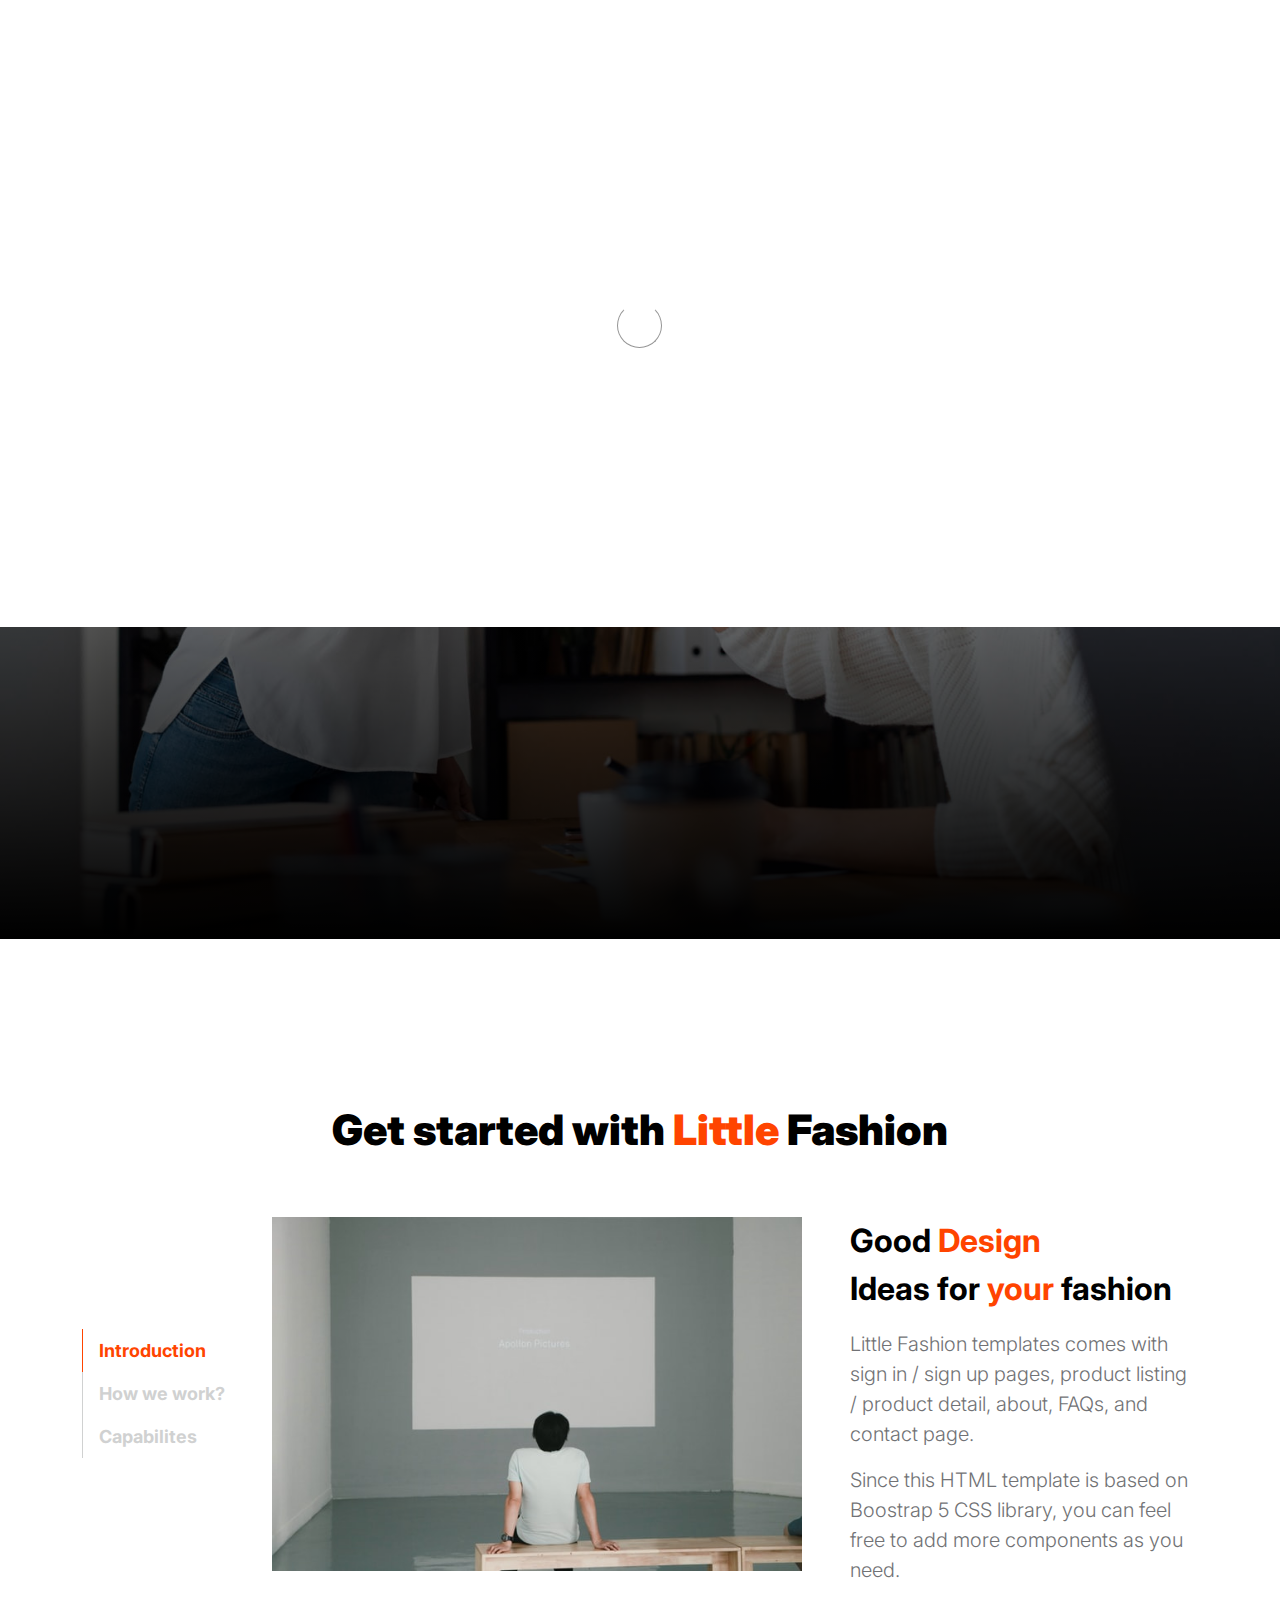
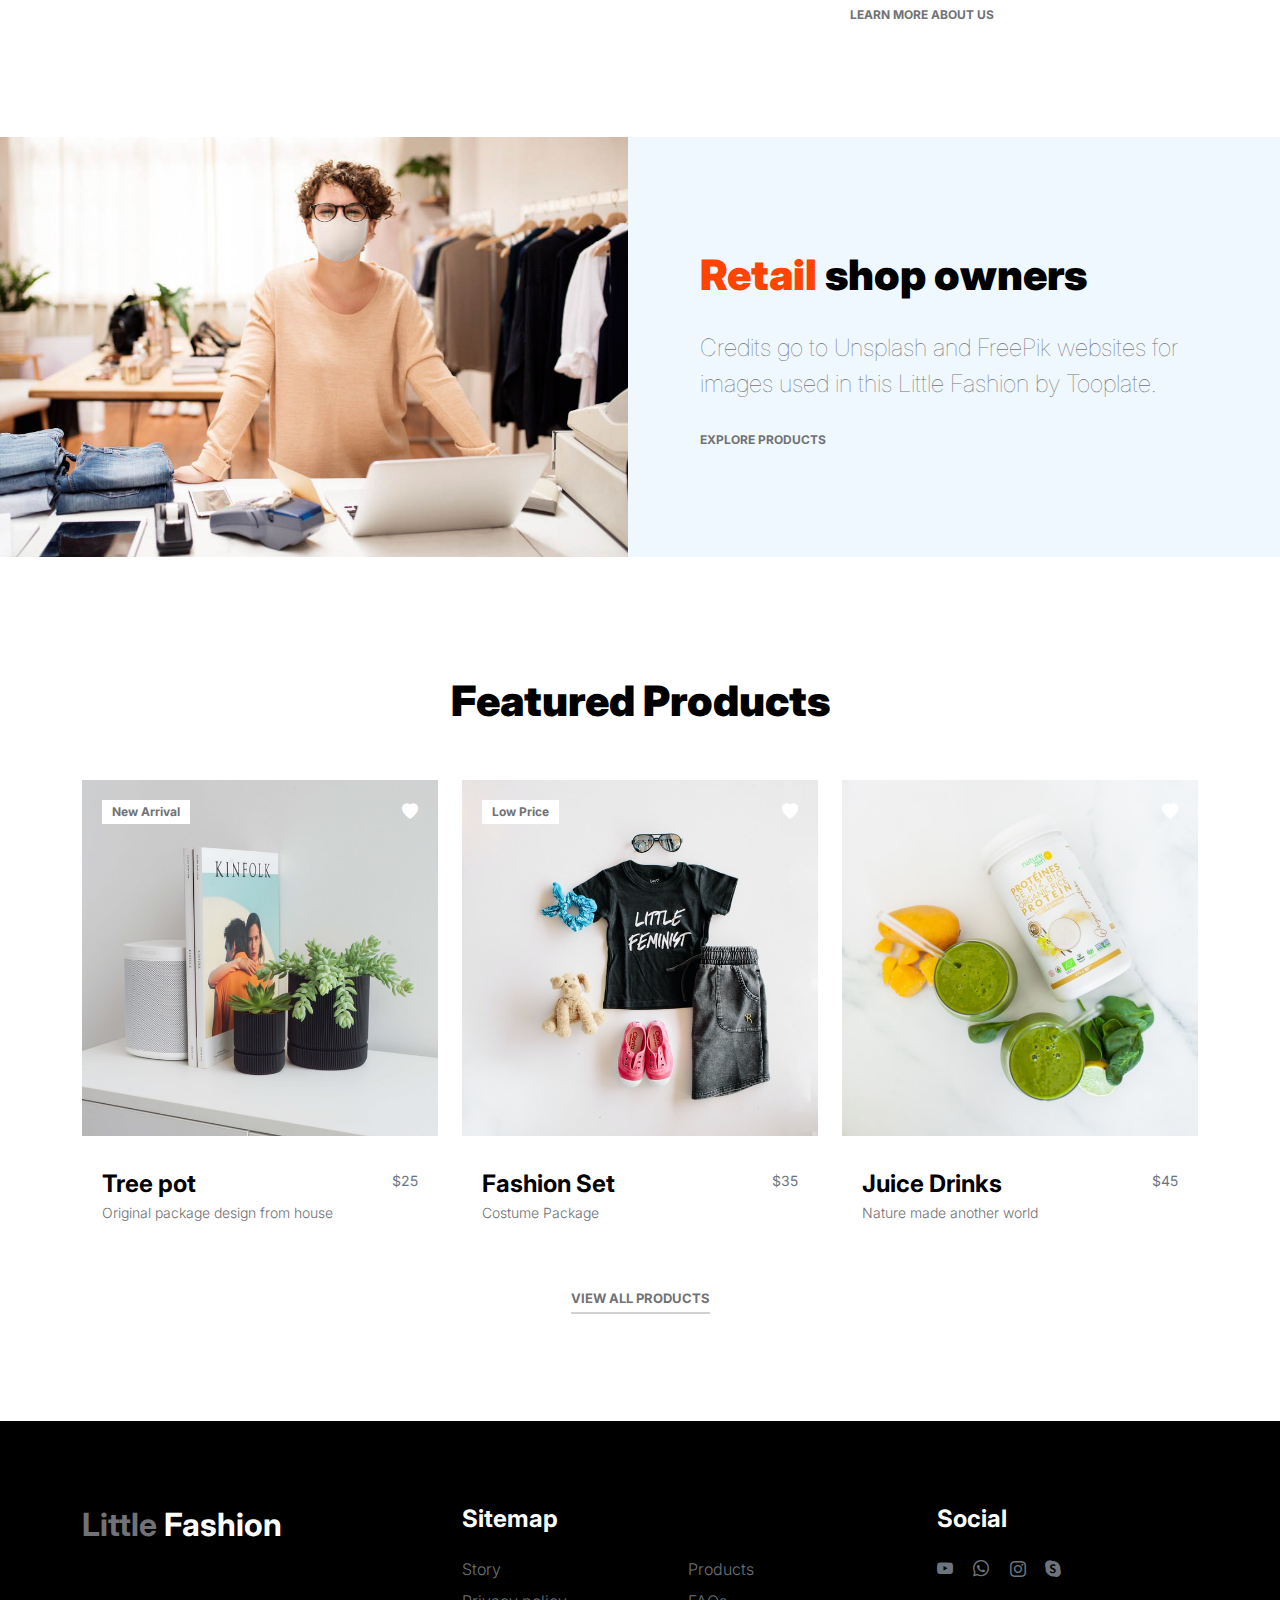
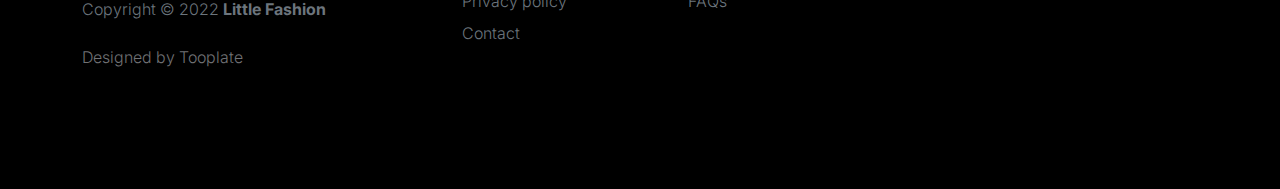
<file: projek/2127_little_fashion/index.html>
<!doctype html>
<html lang="en">
    <head>
        <meta charset="utf-8">
        <meta name="viewport" content="width=device-width, initial-scale=1">

        <meta name="description" content="">
        <meta name="author" content="">

        <title>Tooplate's Little Fashion</title>

        <!-- CSS FILES -->
        <link rel="preconnect" href="https://fonts.googleapis.com">

        <link rel="preconnect" href="https://fonts.gstatic.com" crossorigin>

        <link href="https://fonts.googleapis.com/css2?family=Inter:wght@100;300;400;700;900&display=swap" rel="stylesheet">

        <link href="css/bootstrap.min.css" rel="stylesheet">
        <link href="css/bootstrap-icons.css" rel="stylesheet">

        <link rel="stylesheet" href="css/slick.css"/>

        <link href="css/tooplate-little-fashion.css" rel="stylesheet">
<!--

Tooplate 2127 Little Fashion

https://www.tooplate.com/view/2127-little-fashion

-->
    </head>
    
    <body>

        <section class="preloader">
            <div class="spinner">
                <span class="sk-inner-circle"></span>
            </div>
        </section>
    
        <main>

            <nav class="navbar navbar-expand-lg">
                <div class="container">
                    <button class="navbar-toggler" type="button" data-bs-toggle="collapse" data-bs-target="#navbarNav" aria-controls="navbarNav" aria-expanded="false" aria-label="Toggle navigation">
                        <span class="navbar-toggler-icon"></span>
                    </button>

                    <a class="navbar-brand" href="index.html">
                        <strong><span>Little</span> Fashion</strong>
                    </a>

                    <div class="d-lg-none">
                        <a href="sign-in.html" class="bi-person custom-icon me-3"></a>

                        <a href="product-detail.html" class="bi-bag custom-icon"></a>
                    </div>

                    <div class="collapse navbar-collapse" id="navbarNav">
                        <ul class="navbar-nav mx-auto">
                            <li class="nav-item">
                                <a class="nav-link active" href="index.html">Home</a>
                            </li>

                            <li class="nav-item">
                                <a class="nav-link" href="about.html">Story</a>
                            </li>

                            <li class="nav-item">
                                <a class="nav-link" href="products.html">Products</a>
                            </li>

                            <li class="nav-item">
                                <a class="nav-link" href="faq.html">FAQs</a>
                            </li>

                            <li class="nav-item">
                                <a class="nav-link" href="contact.html">Contact</a>
                            </li>
                        </ul>

                        <div class="d-none d-lg-block">
                            <a href="sign-in.html" class="bi-person custom-icon me-3"></a>

                            <a href="product-detail.html" class="bi-bag custom-icon"></a>
                        </div>
                    </div>
                </div>
            </nav>

            <section class="slick-slideshow">   
                <div class="slick-custom">
                    <img src="images/slideshow/medium-shot-business-women-high-five.jpeg" class="img-fluid" alt="">

                    <div class="slick-bottom">
                        <div class="container">
                            <div class="row">
                                <div class="col-lg-6 col-10">
                                    <h1 class="slick-title">Cool Fashion</h1>

                                    <p class="lead text-white mt-lg-3 mb-lg-5">Little fashion template comes with total 8 HTML pages provided by Tooplate website.</p>

                                    <a href="about.html" class="btn custom-btn">Learn more about us</a>
                                </div>
                            </div>
                        </div>
                    </div>
                </div>

                <div class="slick-custom">
                    <img src="images/slideshow/team-meeting-renewable-energy-project.jpeg" class="img-fluid" alt="">

                    <div class="slick-bottom">
                        <div class="container">
                            <div class="row">
                                <div class="col-lg-6 col-10">
                                    <h1 class="slick-title">New Design</h1>

                                    <p class="lead text-white mt-lg-3 mb-lg-5">Please share this Little Fashion template to your friends. Thank you for supporting us.</p>

                                    <a href="product.html" class="btn custom-btn">Explore products</a>
                                </div>
                            </div>
                        </div>
                    </div>
                </div>

                <div class="slick-custom">
                    <img src="images/slideshow/two-business-partners-working-together-office-computer.jpeg" class="img-fluid" alt="">

                    <div class="slick-bottom">
                        <div class="container">
                            <div class="row">
                                <div class="col-lg-6 col-10">
                                    <h1 class="slick-title">Talk to us</h1>

                                    <p class="lead text-white mt-lg-3 mb-lg-5">Tooplate is one of the best HTML CSS template websites for everyone.</p>

                                    <a href="contact.html" class="btn custom-btn">Work with us</a>
                                </div>
                            </div>
                        </div>
                    </div>
                </div>

            </section>

            <section class="about section-padding">
                <div class="container">
                    <div class="row">

                        <div class="col-12 text-center">
                            <h2 class="mb-5">Get started with <span>Little</span> Fashion</h2>
                        </div>

                        <div class="col-lg-2 col-12 mt-auto mb-auto">
                            <ul class="nav nav-pills mb-5 mx-auto justify-content-center align-items-center" id="pills-tab" role="tablist">
                                <li class="nav-item" role="presentation">
                                    <button class="nav-link active" id="pills-home-tab" data-bs-toggle="pill" data-bs-target="#pills-home" type="button" role="tab" aria-controls="pills-home" aria-selected="true">Introduction</button>
                                </li>

                                <li class="nav-item" role="presentation">
                                    <button class="nav-link" id="pills-youtube-tab" data-bs-toggle="pill" data-bs-target="#pills-youtube" type="button" role="tab" aria-controls="pills-youtube" aria-selected="true">How we work?</button>
                                </li>

                                <li class="nav-item" role="presentation">
                                    <button class="nav-link" id="pills-skill-tab" data-bs-toggle="pill" data-bs-target="#pills-skill" type="button" role="tab" aria-controls="pills-skill" aria-selected="false">Capabilites</button>
                                </li>
                            </ul>
                        </div>

                        <div class="col-lg-10 col-12">
                            <div class="tab-content mt-2" id="pills-tabContent">
                                <div class="tab-pane fade show active" id="pills-home" role="tabpanel" aria-labelledby="pills-home-tab">

                                    <div class="row">
                                        <div class="col-lg-7 col-12">
                                            <img src="images/pim-chu-z6NZ76_UTDI-unsplash.jpeg" class="img-fluid" alt="">
                                        </div>

                                        <div class="col-lg-5 col-12">
                                            <div class="d-flex flex-column h-100 ms-lg-4 mt-lg-0 mt-5">
                                                <h4 class="mb-3">Good <span>Design</span> <br>Ideas for <span>your</span> fashion</h4>

                                                <p>Little Fashion templates comes with <a href="sign-in.html">sign in</a> / <a href="sign-up.html">sign up</a> pages, product listing / product detail, about, FAQs, and contact page.</p>

                                                <p>Since this HTML template is based on Boostrap 5 CSS library, you can feel free to add more components as you need.</p>

                                                <div class="mt-2 mt-lg-auto">
                                                    <a href="about.html" class="custom-link mb-2">
                                                        Learn more about us
                                                        <i class="bi-arrow-right ms-2"></i>
                                                    </a>
                                                </div>
                                            </div>
                                        </div>
                                    </div>
                                </div>

                                <div class="tab-pane fade" id="pills-youtube" role="tabpanel" aria-labelledby="pills-youtube-tab">

                                    <div class="row">
                                        <div class="col-lg-7 col-12">
                                            <div class="ratio ratio-16x9">
                                                <iframe src="https://www.youtube-nocookie.com/embed/f_7JqPDWhfw?controls=0" title="YouTube video player" frameborder="0" allow="accelerometer; autoplay; clipboard-write; encrypted-media; gyroscope; picture-in-picture" allowfullscreen></iframe>
                                            </div>
                                        </div>

                                        <div class="col-lg-5 col-12">
                                            <div class="d-flex flex-column h-100 ms-lg-4 mt-lg-0 mt-5">
                                                <h4 class="mb-3">Life at Studio</h4>

                                                <p>Over three years in business, We’ve had the chance to work on a variety of projects, with companies</p>

                                                <p>Custom work is branding, web design, UI/UX design</p>

                                                <div class="mt-2 mt-lg-auto">
                                                    <a href="contact.html" class="custom-link mb-2">
                                                        Work with us
                                                        <i class="bi-arrow-right ms-2"></i>
                                                    </a>
                                                </div>
                                            </div>
                                        </div>
                                    </div>
                                </div>

                                <div class="tab-pane fade" id="pills-skill" role="tabpanel" aria-labelledby="pills-skill-tab">
                                    <div class="row">
                                        <div class="col-lg-7 col-12">
                                            <img src="images/cody-lannom-G95AReIh_Ko-unsplash.jpeg" class="img-fluid" alt="">
                                        </div>

                                        <div class="col-lg-5 col-12">
                                            <div class="d-flex flex-column h-100 ms-lg-4 mt-lg-0 mt-5">
                                                <h4 class="mb-3">What can help you?</h4>

                                                <p>Over three years in business, We’ve had the chance on projects</p>

                                                <div class="skill-thumb mt-3">

                                                    <strong>Branding</strong>
                                                        <span class="float-end">90%</span>
                                                            <div class="progress">
                                                                <div class="progress-bar progress-bar-primary" role="progressbar" aria-valuenow="90" aria-valuemin="0" aria-valuemax="100" style="width: 90%;"></div>
                                                            </div>

                                                    <strong>Design & Stragety</strong>
                                                        <span class="float-end">70%</span>
                                                            <div class="progress">
                                                                <div class="progress-bar progress-bar-primary" role="progressbar" aria-valuenow="70" aria-valuemin="0" aria-valuemax="100" style="width: 70%;"></div>
                                                            </div>

                                                    <strong>Online Platform</strong>
                                                        <span class="float-end">80%</span>
                                                            <div class="progress">
                                                                <div class="progress-bar progress-bar-primary" role="progressbar" aria-valuenow="80" aria-valuemin="0" aria-valuemax="100" style="width: 80%;"></div>
                                                            </div>

                                                </div>
                                                
                                                <div class="mt-2 mt-lg-auto">
                                                    <a href="products.html" class="custom-link mb-2">
                                                        Explore products
                                                        <i class="bi-arrow-right ms-2"></i>
                                                    </a>
                                                </div>
                                            </div>
                                        </div>
                                    </div>
                                </div>

                            </div>
                        </div>

                    </div>
                </div>
            </section>

            <section class="front-product">
                <div class="container-fluid p-0">
                    <div class="row align-items-center">

                        <div class="col-lg-6 col-12">
                            <img src="images/retail-shop-owner-mask-social-distancing-shopping.jpg" class="img-fluid" alt="">
                        </div>

                        <div class="col-lg-6 col-12">
                            <div class="px-5 py-5 py-lg-0">
                                
                                <h2 class="mb-4"><span>Retail</span> shop owners</h2>

                                <p class="lead mb-4">Credits go to Unsplash and FreePik websites for images used in this Little Fashion by Tooplate.</p>

                                <a href="products.html" class="custom-link">
                                    Explore Products
                                    <i class="bi-arrow-right ms-2"></i>
                                </a>
                            </div>
                        </div>

                    </div>
                </div>
            </section>

            <section class="featured-product section-padding">
                <div class="container">
                    <div class="row">
                        
                        <div class="col-12 text-center">
                            <h2 class="mb-5">Featured Products</h2>
                        </div>

                        <div class="col-lg-4 col-12 mb-3">
                            <div class="product-thumb">
                                <a href="product-detail.html">
                                    <img src="images/product/evan-mcdougall-qnh1odlqOmk-unsplash.jpeg" class="img-fluid product-image" alt="">
                                </a>

                                <div class="product-top d-flex">
                                    <span class="product-alert me-auto">New Arrival</span>

                                    <a href="#" class="bi-heart-fill product-icon"></a>
                                </div>

                                <div class="product-info d-flex">
                                    <div>
                                        <h5 class="product-title mb-0">
                                            <a href="product-detail.html" class="product-title-link">Tree pot</a>
                                        </h5>

                                        <p class="product-p">Original package design from house</p>
                                    </div>

                                    <small class="product-price text-muted ms-auto mt-auto mb-5">$25</small>
                                </div>
                            </div>
                        </div>

                        <div class="col-lg-4 col-12 mb-3">
                            <div class="product-thumb">
                                <a href="product-detail.html">
                                    <img src="images/product/jordan-nix-CkCUvwMXAac-unsplash.jpeg" class="img-fluid product-image" alt="">
                                </a>

                                <div class="product-top d-flex">
                                    <span class="product-alert">Low Price</span>

                                    <a href="#" class="bi-heart-fill product-icon ms-auto"></a>
                                </div>

                                <div class="product-info d-flex">
                                    <div>
                                        <h5 class="product-title mb-0">
                                            <a href="product-detail.html" class="product-title-link">Fashion Set</a>
                                        </h5>

                                        <p class="product-p">Costume Package</p>
                                    </div>

                                    <small class="product-price text-muted ms-auto mt-auto mb-5">$35</small>
                                </div>
                            </div>
                        </div>

                        <div class="col-lg-4 col-12">
                            <div class="product-thumb">
                                <a href="product-detail.html">
                                    <img src="images/product/nature-zen-3Dn1BZZv3m8-unsplash.jpeg" class="img-fluid product-image" alt="">
                                </a>

                                <div class="product-top d-flex">
                                    <a href="#" class="bi-heart-fill product-icon ms-auto"></a>
                                </div>

                                <div class="product-info d-flex">
                                    <div>
                                        <h5 class="product-title mb-0">
                                            <a href="product-detail.html" class="product-title-link">Juice Drinks</a>
                                        </h5>

                                        <p class="product-p">Nature made another world</p>
                                    </div>

                                    <small class="product-price text-muted ms-auto mt-auto mb-5">$45</small>
                                </div>
                            </div>
                        </div>

                        <div class="col-12 text-center">
                            <a href="products.html" class="view-all">View All Products</a>
                        </div>

                    </div>
                </div>
            </section>

        </main>

        <footer class="site-footer">
            <div class="container">
                <div class="row">

                    <div class="col-lg-3 col-10 me-auto mb-4">
                        <h4 class="text-white mb-3"><a href="index.html">Little</a> Fashion</h4>
                        <p class="copyright-text text-muted mt-lg-5 mb-4 mb-lg-0">Copyright © 2022 <strong>Little Fashion</strong></p>
                        <br>
                        <p class="copyright-text">Designed by <a href="https://www.tooplate.com/" target="_blank">Tooplate</a></p>
                    </div>

                    <div class="col-lg-5 col-8">
                        <h5 class="text-white mb-3">Sitemap</h5>

                        <ul class="footer-menu d-flex flex-wrap">
                            <li class="footer-menu-item"><a href="about.html" class="footer-menu-link">Story</a></li>

                            <li class="footer-menu-item"><a href="#" class="footer-menu-link">Products</a></li>

                            <li class="footer-menu-item"><a href="#" class="footer-menu-link">Privacy policy</a></li>

                            <li class="footer-menu-item"><a href="#" class="footer-menu-link">FAQs</a></li>

                            <li class="footer-menu-item"><a href="#" class="footer-menu-link">Contact</a></li>
                        </ul>
                    </div>

                    <div class="col-lg-3 col-4">
                        <h5 class="text-white mb-3">Social</h5>

                        <ul class="social-icon">

                            <li><a href="#" class="social-icon-link bi-youtube"></a></li>

                            <li><a href="#" class="social-icon-link bi-whatsapp"></a></li>

                            <li><a href="#" class="social-icon-link bi-instagram"></a></li>

                            <li><a href="#" class="social-icon-link bi-skype"></a></li>
                        </ul>
                    </div>

                </div>
            </div>
        </footer>

        <!-- JAVASCRIPT FILES -->
        <script src="js/jquery.min.js"></script>
        <script src="js/bootstrap.bundle.min.js"></script>
        <script src="js/Headroom.js"></script>
        <script src="js/jQuery.headroom.js"></script>
        <script src="js/slick.min.js"></script>
        <script src="js/custom.js"></script>

    </body>
</html>
</file>
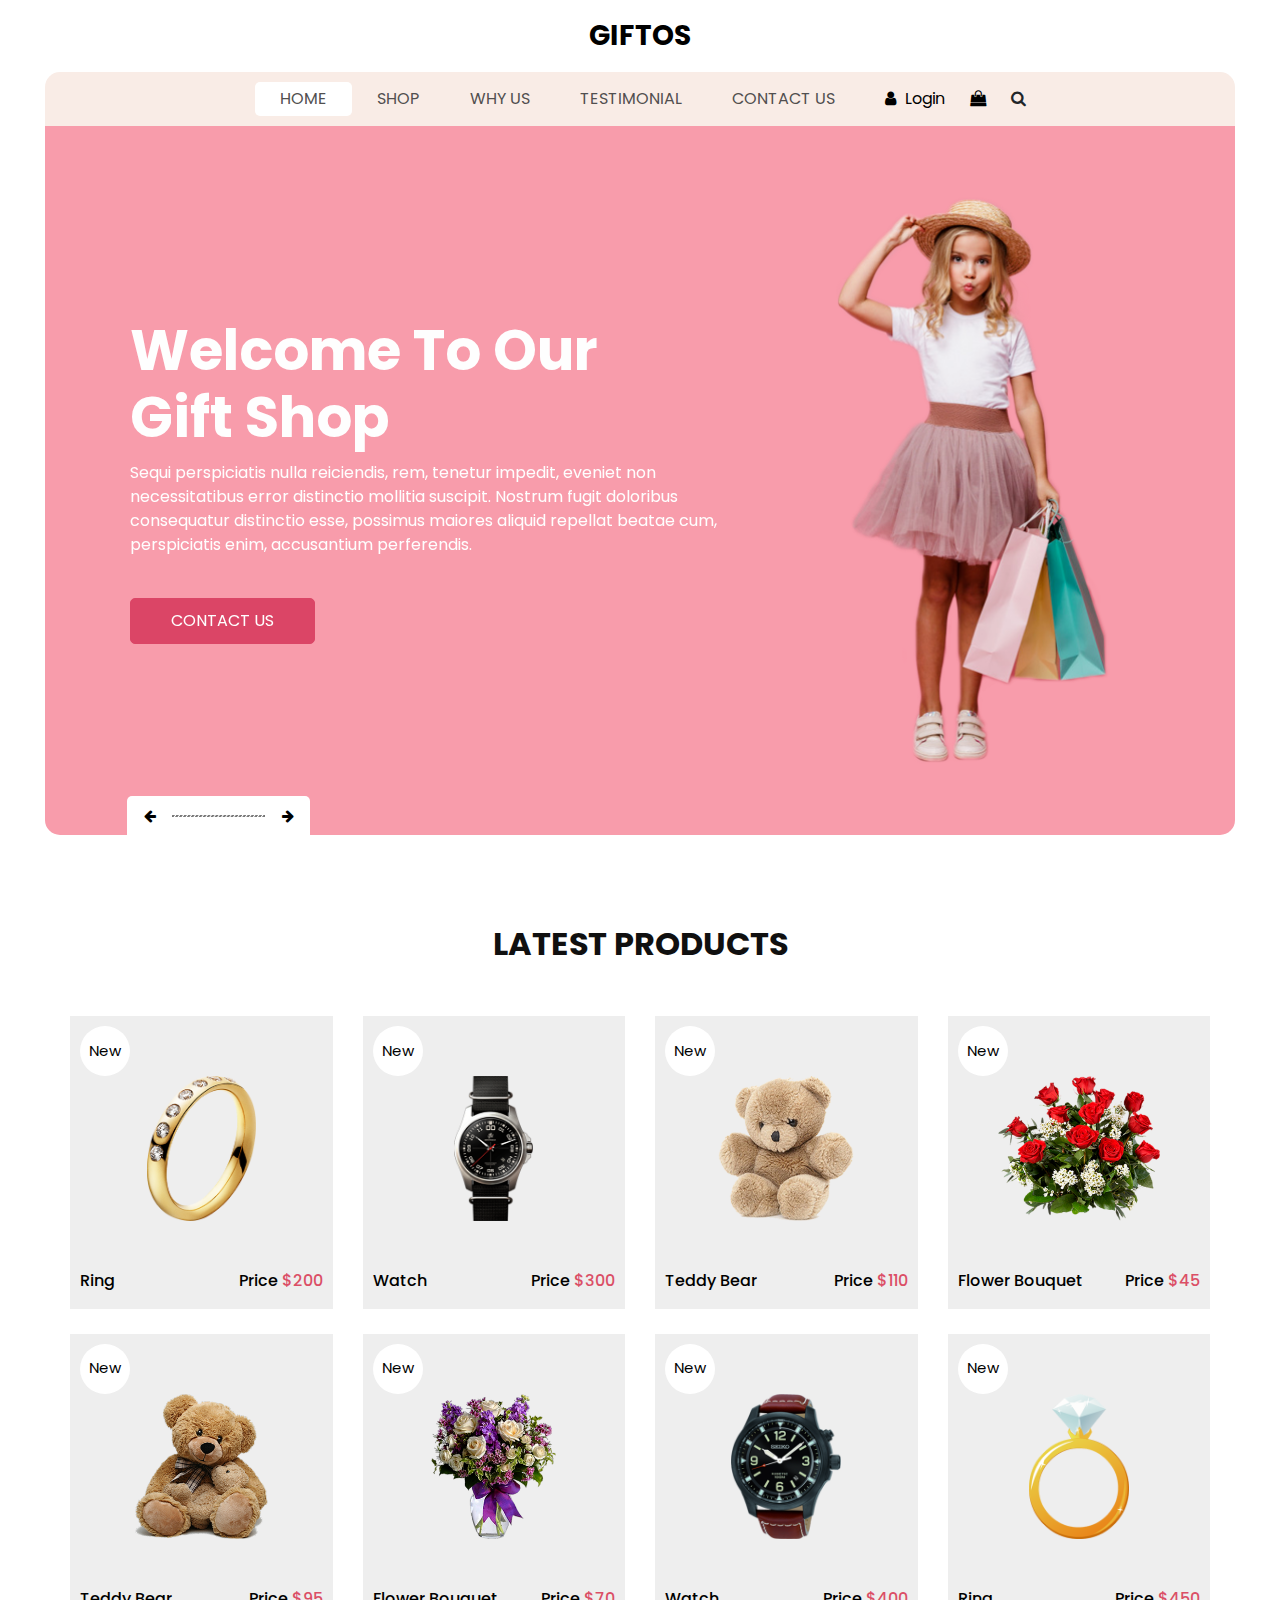
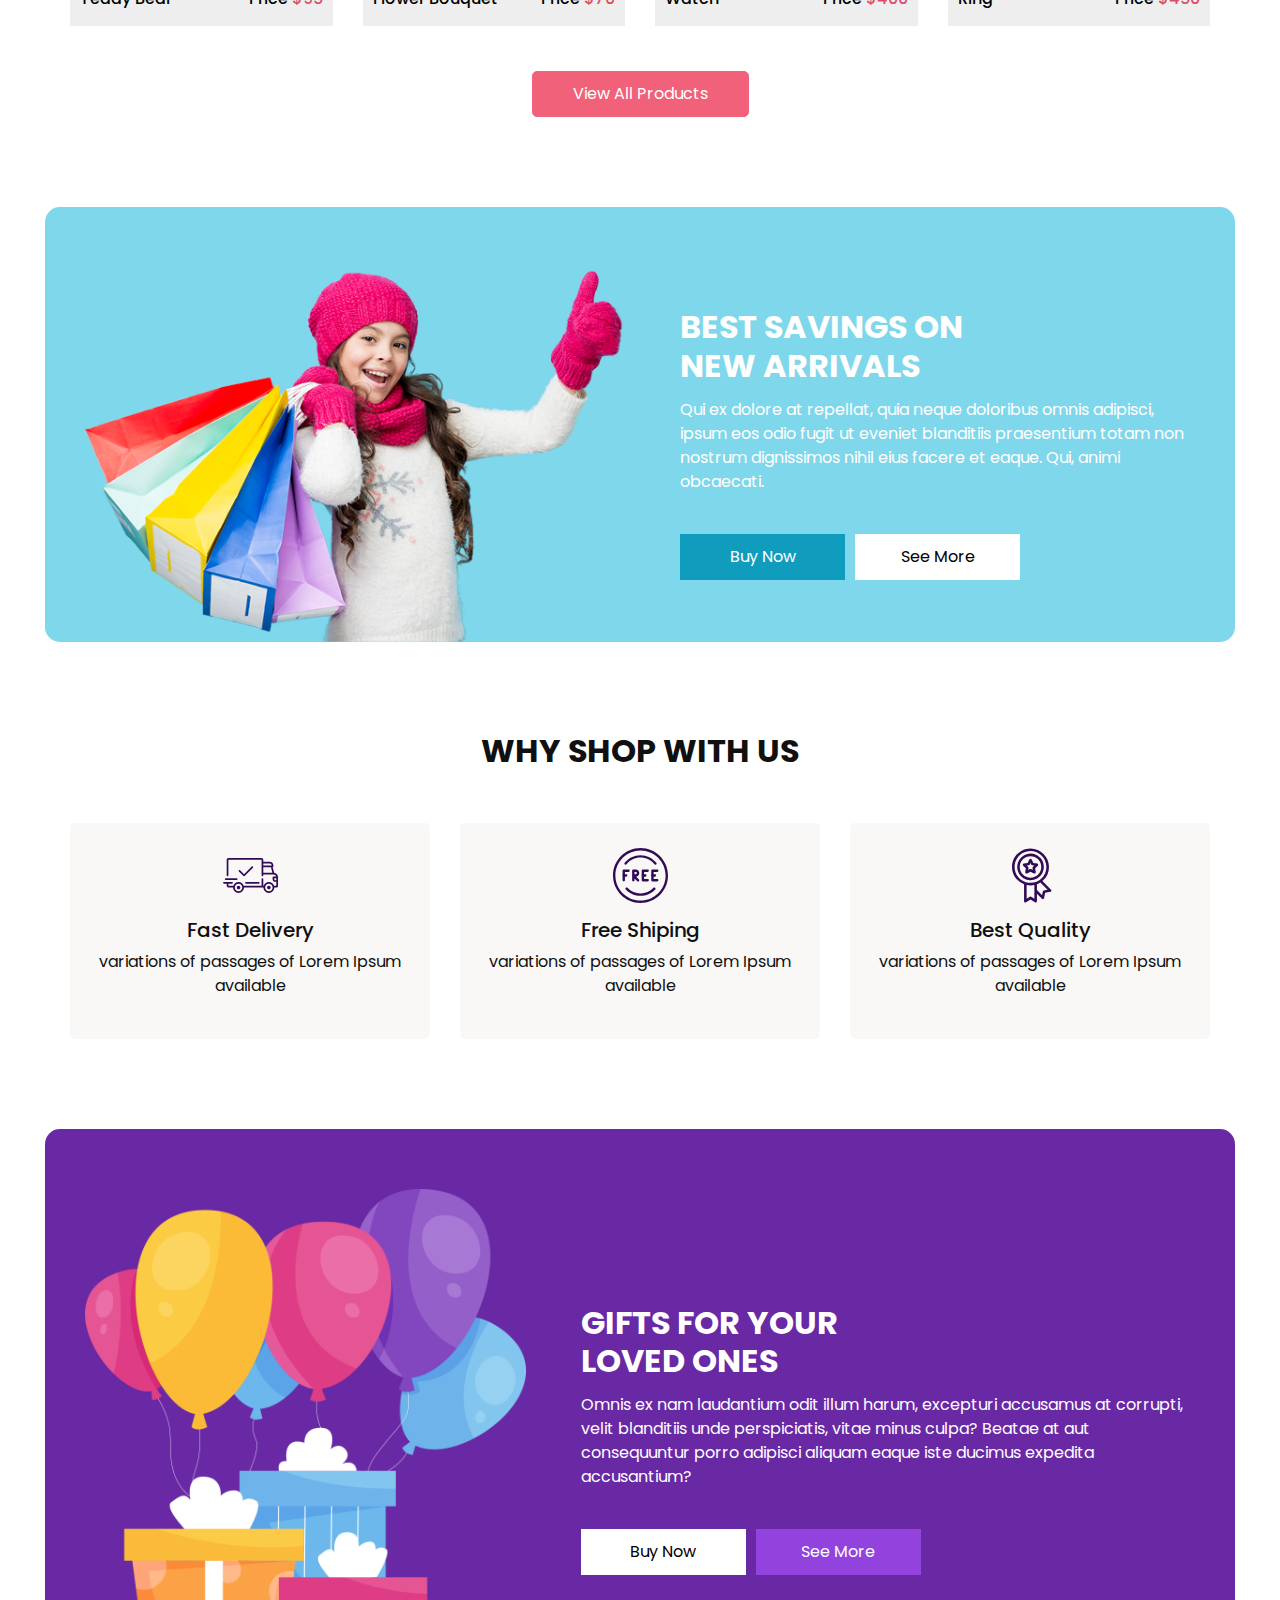
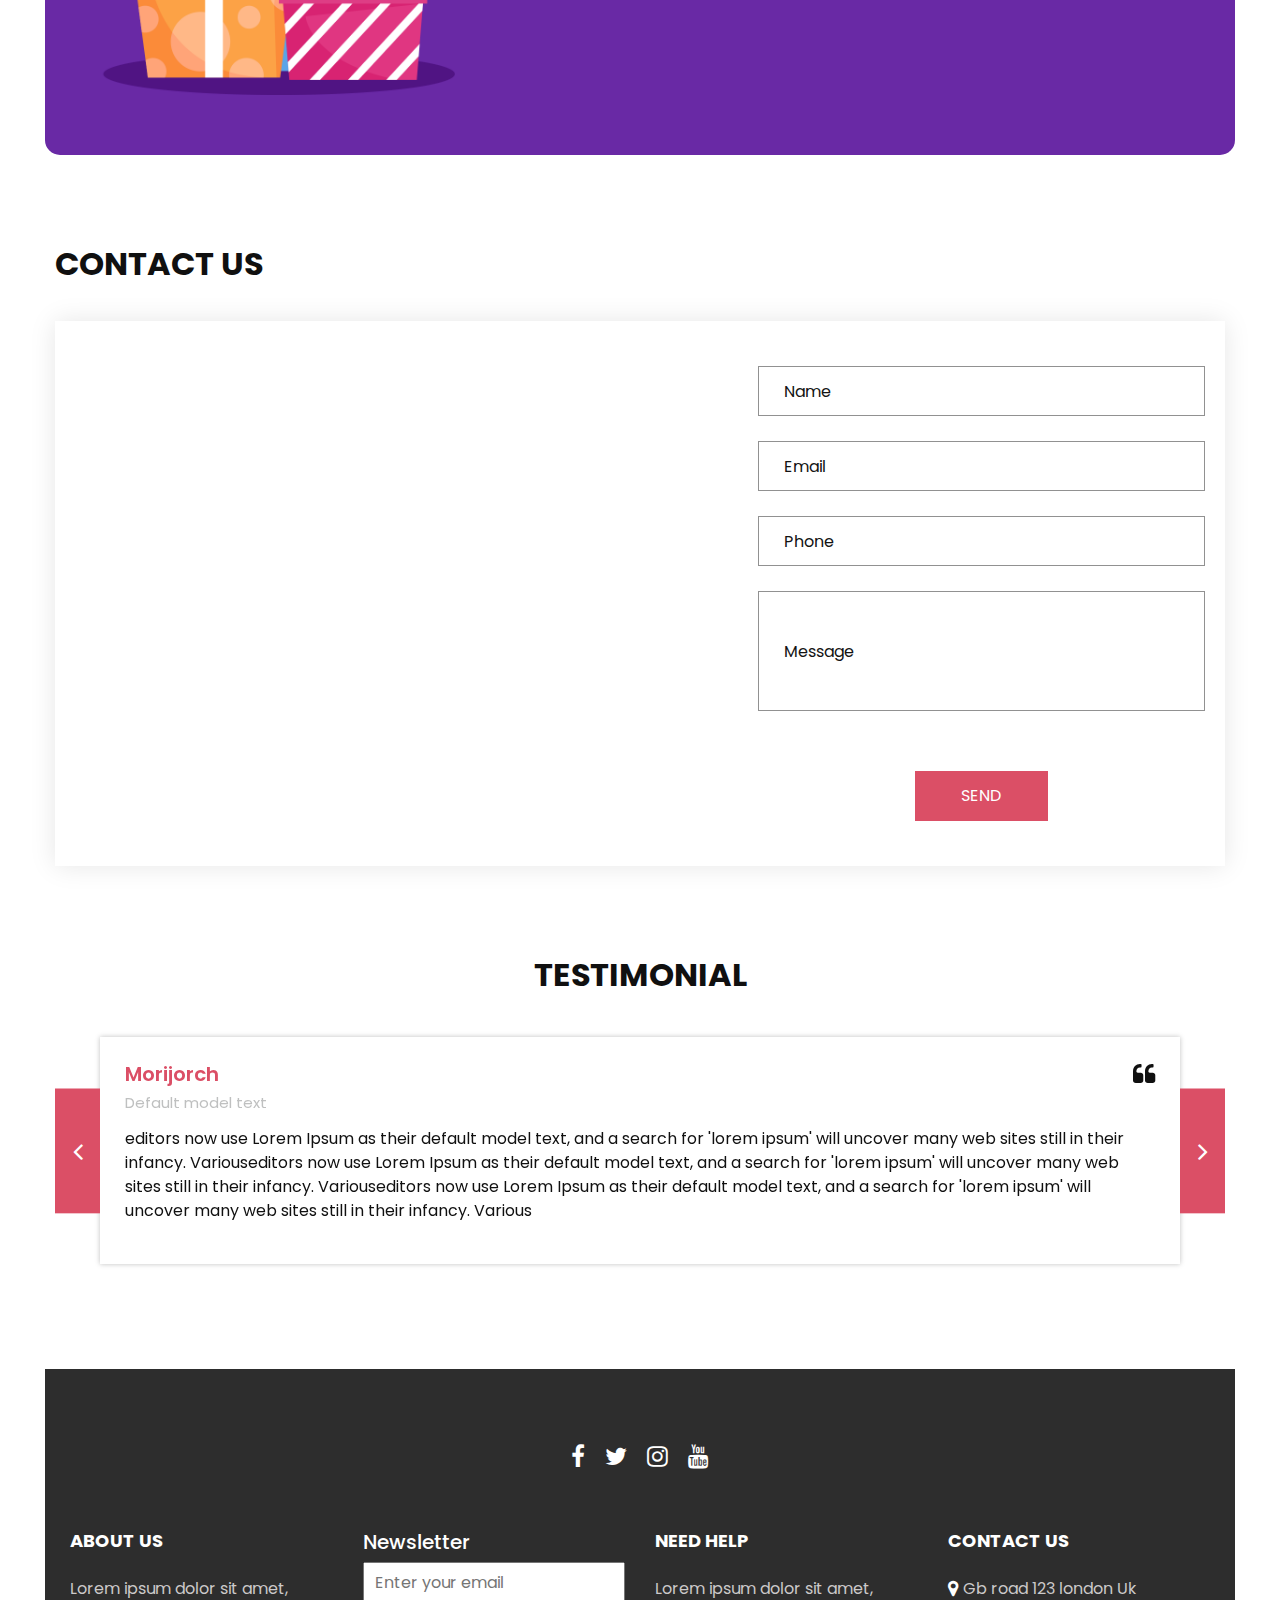
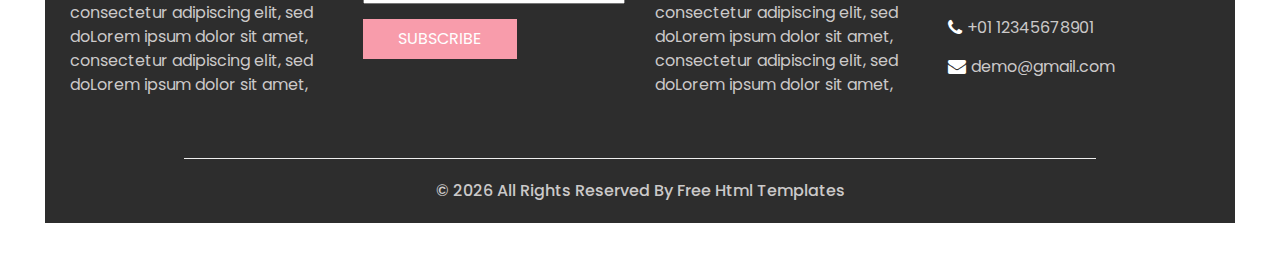
<file: projek/giftos-html/index.html>
<!DOCTYPE html>
<html>

<head>
  <!-- Basic -->
  <meta charset="utf-8" />
  <meta http-equiv="X-UA-Compatible" content="IE=edge" />
  <!-- Mobile Metas -->
  <meta name="viewport" content="width=device-width, initial-scale=1, shrink-to-fit=no" />
  <!-- Site Metas -->
  <meta name="keywords" content="" />
  <meta name="description" content="" />
  <meta name="author" content="" />
  <link rel="shortcut icon" href="images/favicon.png" type="image/x-icon">

  <title>
    Giftos
  </title>

  <!-- slider stylesheet -->
  <link rel="stylesheet" type="text/css" href="https://cdnjs.cloudflare.com/ajax/libs/OwlCarousel2/2.3.4/assets/owl.carousel.min.css" />

  <!-- bootstrap core css -->
  <link rel="stylesheet" type="text/css" href="css/bootstrap.css" />

  <!-- Custom styles for this template -->
  <link href="css/style.css" rel="stylesheet" />
  <!-- responsive style -->
  <link href="css/responsive.css" rel="stylesheet" />
</head>

<body>
  <div class="hero_area">
    <!-- header section strats -->
    <header class="header_section">
      <nav class="navbar navbar-expand-lg custom_nav-container ">
        <a class="navbar-brand" href="index.html">
          <span>
            Giftos
          </span>
        </a>
        <button class="navbar-toggler" type="button" data-toggle="collapse" data-target="#navbarSupportedContent" aria-controls="navbarSupportedContent" aria-expanded="false" aria-label="Toggle navigation">
          <span class=""></span>
        </button>

        <div class="collapse navbar-collapse" id="navbarSupportedContent">
          <ul class="navbar-nav  ">
            <li class="nav-item active">
              <a class="nav-link" href="index.html">Home <span class="sr-only">(current)</span></a>
            </li>
            <li class="nav-item">
              <a class="nav-link" href="shop.html">
                Shop
              </a>
            </li>
            <li class="nav-item">
              <a class="nav-link" href="why.html">
                Why Us
              </a>
            </li>
            <li class="nav-item">
              <a class="nav-link" href="testimonial.html">
                Testimonial
              </a>
            </li>
            <li class="nav-item">
              <a class="nav-link" href="contact.html">Contact Us</a>
            </li>
          </ul>
          <div class="user_option">
            <a href="">
              <i class="fa fa-user" aria-hidden="true"></i>
              <span>
                Login
              </span>
            </a>
            <a href="">
              <i class="fa fa-shopping-bag" aria-hidden="true"></i>
            </a>
            <form class="form-inline ">
              <button class="btn nav_search-btn" type="submit">
                <i class="fa fa-search" aria-hidden="true"></i>
              </button>
            </form>
          </div>
        </div>
      </nav>
    </header>
    <!-- end header section -->
    <!-- slider section -->

    <section class="slider_section">
      <div class="slider_container">
        <div id="carouselExampleIndicators" class="carousel slide" data-ride="carousel">
          <div class="carousel-inner">
            <div class="carousel-item active">
              <div class="container-fluid">
                <div class="row">
                  <div class="col-md-7">
                    <div class="detail-box">
                      <h1>
                        Welcome To Our <br>
                        Gift Shop
                      </h1>
                      <p>
                        Sequi perspiciatis nulla reiciendis, rem, tenetur impedit, eveniet non necessitatibus error distinctio mollitia suscipit. Nostrum fugit doloribus consequatur distinctio esse, possimus maiores aliquid repellat beatae cum, perspiciatis enim, accusantium perferendis.
                      </p>
                      <a href="">
                        Contact Us
                      </a>
                    </div>
                  </div>
                  <div class="col-md-5 ">
                    <div class="img-box">
                      <img src="images/slider-img.png" alt="" />
                    </div>
                  </div>
                </div>
              </div>
            </div>
            <div class="carousel-item ">
              <div class="container-fluid">
                <div class="row">
                  <div class="col-md-7">
                    <div class="detail-box">
                      <h1>
                        Welcome To Our <br>
                        Gift Shop
                      </h1>
                      <p>
                        Sequi perspiciatis nulla reiciendis, rem, tenetur impedit, eveniet non necessitatibus error distinctio mollitia suscipit. Nostrum fugit doloribus consequatur distinctio esse, possimus maiores aliquid repellat beatae cum, perspiciatis enim, accusantium perferendis.
                      </p>
                      <a href="">
                        Contact Us
                      </a>
                    </div>
                  </div>
                  <div class="col-md-5 ">
                    <div class="img-box">
                      <img src="images/slider-img.png" alt="" />
                    </div>
                  </div>
                </div>
              </div>
            </div>
            <div class="carousel-item ">
              <div class="container-fluid">
                <div class="row">
                  <div class="col-md-7">
                    <div class="detail-box">
                      <h1>
                        Welcome To Our <br>
                        Gift Shop
                      </h1>
                      <p>
                        Sequi perspiciatis nulla reiciendis, rem, tenetur impedit, eveniet non necessitatibus error distinctio mollitia suscipit. Nostrum fugit doloribus consequatur distinctio esse, possimus maiores aliquid repellat beatae cum, perspiciatis enim, accusantium perferendis.
                      </p>
                      <a href="">
                        Contact Us
                      </a>
                    </div>
                  </div>
                  <div class="col-md-5 ">
                    <div class="img-box">
                      <img src="images/slider-img.png" alt="" />
                    </div>
                  </div>
                </div>
              </div>
            </div>
          </div>
          <div class="carousel_btn-box">
            <a class="carousel-control-prev" href="#carouselExampleIndicators" role="button" data-slide="prev">
              <i class="fa fa-arrow-left" aria-hidden="true"></i>
              <span class="sr-only">Previous</span>
            </a>
            <img src="images/line.png" alt="" />
            <a class="carousel-control-next" href="#carouselExampleIndicators" role="button" data-slide="next">
              <i class="fa fa-arrow-right" aria-hidden="true"></i>
              <span class="sr-only">Next</span>
            </a>
          </div>
        </div>
      </div>
    </section>

    <!-- end slider section -->
  </div>
  <!-- end hero area -->

  <!-- shop section -->

  <section class="shop_section layout_padding">
    <div class="container">
      <div class="heading_container heading_center">
        <h2>
          Latest Products
        </h2>
      </div>
      <div class="row">
        <div class="col-sm-6 col-md-4 col-lg-3">
          <div class="box">
            <a href="">
              <div class="img-box">
                <img src="images/p1.png" alt="">
              </div>
              <div class="detail-box">
                <h6>
                  Ring
                </h6>
                <h6>
                  Price
                  <span>
                    $200
                  </span>
                </h6>
              </div>
              <div class="new">
                <span>
                  New
                </span>
              </div>
            </a>
          </div>
        </div>
        <div class="col-sm-6 col-md-4 col-lg-3">
          <div class="box">
            <a href="">
              <div class="img-box">
                <img src="images/p2.png" alt="">
              </div>
              <div class="detail-box">
                <h6>
                  Watch
                </h6>
                <h6>
                  Price
                  <span>
                    $300
                  </span>
                </h6>
              </div>
              <div class="new">
                <span>
                  New
                </span>
              </div>
            </a>
          </div>
        </div>
        <div class="col-sm-6 col-md-4 col-lg-3">
          <div class="box">
            <a href="">
              <div class="img-box">
                <img src="images/p3.png" alt="">
              </div>
              <div class="detail-box">
                <h6>
                  Teddy Bear
                </h6>
                <h6>
                  Price
                  <span>
                    $110
                  </span>
                </h6>
              </div>
              <div class="new">
                <span>
                  New
                </span>
              </div>
            </a>
          </div>
        </div>
        <div class="col-sm-6 col-md-4 col-lg-3">
          <div class="box">
            <a href="">
              <div class="img-box">
                <img src="images/p4.png" alt="">
              </div>
              <div class="detail-box">
                <h6>
                  Flower Bouquet
                </h6>
                <h6>
                  Price
                  <span>
                    $45
                  </span>
                </h6>
              </div>
              <div class="new">
                <span>
                  New
                </span>
              </div>
            </a>
          </div>
        </div>
        <div class="col-sm-6 col-md-4 col-lg-3">
          <div class="box">
            <a href="">
              <div class="img-box">
                <img src="images/p5.png" alt="">
              </div>
              <div class="detail-box">
                <h6>
                  Teddy Bear
                </h6>
                <h6>
                  Price
                  <span>
                    $95
                  </span>
                </h6>
              </div>
              <div class="new">
                <span>
                  New
                </span>
              </div>
            </a>
          </div>
        </div>
        <div class="col-sm-6 col-md-4 col-lg-3">
          <div class="box">
            <a href="">
              <div class="img-box">
                <img src="images/p6.png" alt="">
              </div>
              <div class="detail-box">
                <h6>
                  Flower Bouquet
                </h6>
                <h6>
                  Price
                  <span>
                    $70
                  </span>
                </h6>
              </div>
              <div class="new">
                <span>
                  New
                </span>
              </div>
            </a>
          </div>
        </div>
        <div class="col-sm-6 col-md-4 col-lg-3">
          <div class="box">
            <a href="">
              <div class="img-box">
                <img src="images/p7.png" alt="">
              </div>
              <div class="detail-box">
                <h6>
                  Watch
                </h6>
                <h6>
                  Price
                  <span>
                    $400
                  </span>
                </h6>
              </div>
              <div class="new">
                <span>
                  New
                </span>
              </div>
            </a>
          </div>
        </div>
        <div class="col-sm-6 col-md-4 col-lg-3">
          <div class="box">
            <a href="">
              <div class="img-box">
                <img src="images/p8.png" alt="">
              </div>
              <div class="detail-box">
                <h6>
                  Ring
                </h6>
                <h6>
                  Price
                  <span>
                    $450
                  </span>
                </h6>
              </div>
              <div class="new">
                <span>
                  New
                </span>
              </div>
            </a>
          </div>
        </div>
      </div>
      <div class="btn-box">
        <a href="">
          View All Products
        </a>
      </div>
    </div>
  </section>

  <!-- end shop section -->

  <!-- saving section -->

  <section class="saving_section ">
    <div class="box">
      <div class="container-fluid">
        <div class="row">
          <div class="col-lg-6">
            <div class="img-box">
              <img src="images/saving-img.png" alt="">
            </div>
          </div>
          <div class="col-lg-6">
            <div class="detail-box">
              <div class="heading_container">
                <h2>
                  Best Savings on <br>
                  new arrivals
                </h2>
              </div>
              <p>
                Qui ex dolore at repellat, quia neque doloribus omnis adipisci, ipsum eos odio fugit ut eveniet blanditiis praesentium totam non nostrum dignissimos nihil eius facere et eaque. Qui, animi obcaecati.
              </p>
              <div class="btn-box">
                <a href="#" class="btn1">
                  Buy Now
                </a>
                <a href="#" class="btn2">
                  See More
                </a>
              </div>
            </div>
          </div>
        </div>
      </div>
    </div>
  </section>

  <!-- end saving section -->

  <!-- why section -->

  <section class="why_section layout_padding">
    <div class="container">
      <div class="heading_container heading_center">
        <h2>
          Why Shop With Us
        </h2>
      </div>
      <div class="row">
        <div class="col-md-4">
          <div class="box ">
            <div class="img-box">
              <svg version="1.1" id="Layer_1" xmlns="http://www.w3.org/2000/svg" xmlns:xlink="http://www.w3.org/1999/xlink" x="0px" y="0px" viewBox="0 0 512 512" style="enable-background:new 0 0 512 512;" xml:space="preserve">
                <g>
                  <g>
                    <path d="M476.158,231.363l-13.259-53.035c3.625-0.77,6.345-3.986,6.345-7.839v-8.551c0-18.566-15.105-33.67-33.67-33.67h-60.392
                 V110.63c0-9.136-7.432-16.568-16.568-16.568H50.772c-9.136,0-16.568,7.432-16.568,16.568V256c0,4.427,3.589,8.017,8.017,8.017
                 c4.427,0,8.017-3.589,8.017-8.017V110.63c0-0.295,0.239-0.534,0.534-0.534h307.841c0.295,0,0.534,0.239,0.534,0.534v145.372
                 c0,4.427,3.589,8.017,8.017,8.017c4.427,0,8.017-3.589,8.017-8.017v-9.088h94.569c0.008,0,0.014,0.002,0.021,0.002
                 c0.008,0,0.015-0.001,0.022-0.001c11.637,0.008,21.518,7.646,24.912,18.171h-24.928c-4.427,0-8.017,3.589-8.017,8.017v17.102
                 c0,13.851,11.268,25.119,25.119,25.119h9.086v35.273h-20.962c-6.886-19.883-25.787-34.205-47.982-34.205
                 s-41.097,14.322-47.982,34.205h-3.86v-60.393c0-4.427-3.589-8.017-8.017-8.017c-4.427,0-8.017,3.589-8.017,8.017v60.391H192.817
                 c-6.886-19.883-25.787-34.205-47.982-34.205s-41.097,14.322-47.982,34.205H50.772c-0.295,0-0.534-0.239-0.534-0.534v-17.637
                 h34.739c4.427,0,8.017-3.589,8.017-8.017s-3.589-8.017-8.017-8.017H8.017c-4.427,0-8.017,3.589-8.017,8.017
                 s3.589,8.017,8.017,8.017h26.188v17.637c0,9.136,7.432,16.568,16.568,16.568h43.304c-0.002,0.178-0.014,0.355-0.014,0.534
                 c0,27.996,22.777,50.772,50.772,50.772s50.772-22.776,50.772-50.772c0-0.18-0.012-0.356-0.014-0.534h180.67
                 c-0.002,0.178-0.014,0.355-0.014,0.534c0,27.996,22.777,50.772,50.772,50.772c27.995,0,50.772-22.776,50.772-50.772
                 c0-0.18-0.012-0.356-0.014-0.534h26.203c4.427,0,8.017-3.589,8.017-8.017v-85.511C512,251.989,496.423,234.448,476.158,231.363z
                  M375.182,144.301h60.392c9.725,0,17.637,7.912,17.637,17.637v0.534h-78.029V144.301z M375.182,230.881v-52.376h71.235
                 l13.094,52.376H375.182z M144.835,401.904c-19.155,0-34.739-15.583-34.739-34.739s15.584-34.739,34.739-34.739
                 c19.155,0,34.739,15.583,34.739,34.739S163.99,401.904,144.835,401.904z M427.023,401.904c-19.155,0-34.739-15.583-34.739-34.739
                 s15.584-34.739,34.739-34.739c19.155,0,34.739,15.583,34.739,34.739S446.178,401.904,427.023,401.904z M495.967,299.29h-9.086
                 c-5.01,0-9.086-4.076-9.086-9.086v-9.086h18.171V299.29z" />
                  </g>
                </g>
                <g>
                  <g>
                    <path d="M144.835,350.597c-9.136,0-16.568,7.432-16.568,16.568c0,9.136,7.432,16.568,16.568,16.568
                 c9.136,0,16.568-7.432,16.568-16.568C161.403,358.029,153.971,350.597,144.835,350.597z" />
                  </g>
                </g>
                <g>
                  <g>
                    <path d="M427.023,350.597c-9.136,0-16.568,7.432-16.568,16.568c0,9.136,7.432,16.568,16.568,16.568
                 c9.136,0,16.568-7.432,16.568-16.568C443.591,358.029,436.159,350.597,427.023,350.597z" />
                  </g>
                </g>
                <g>
                  <g>
                    <path d="M332.96,316.393H213.244c-4.427,0-8.017,3.589-8.017,8.017s3.589,8.017,8.017,8.017H332.96
                 c4.427,0,8.017-3.589,8.017-8.017S337.388,316.393,332.96,316.393z" />
                  </g>
                </g>
                <g>
                  <g>
                    <path d="M127.733,282.188H25.119c-4.427,0-8.017,3.589-8.017,8.017s3.589,8.017,8.017,8.017h102.614
                 c4.427,0,8.017-3.589,8.017-8.017S132.16,282.188,127.733,282.188z" />
                  </g>
                </g>
                <g>
                  <g>
                    <path d="M278.771,173.37c-3.13-3.13-8.207-3.13-11.337,0.001l-71.292,71.291l-37.087-37.087c-3.131-3.131-8.207-3.131-11.337,0
                 c-3.131,3.131-3.131,8.206,0,11.337l42.756,42.756c1.565,1.566,3.617,2.348,5.668,2.348s4.104-0.782,5.668-2.348l76.96-76.96
                 C281.901,181.576,281.901,176.501,278.771,173.37z" />
                  </g>
                </g>
                <g>
                </g>
                <g>
                </g>
                <g>
                </g>
                <g>
                </g>
                <g>
                </g>
                <g>
                </g>
                <g>
                </g>
                <g>
                </g>
                <g>
                </g>
                <g>
                </g>
                <g>
                </g>
                <g>
                </g>
                <g>
                </g>
                <g>
                </g>
                <g>
                </g>
              </svg>
            </div>
            <div class="detail-box">
              <h5>
                Fast Delivery
              </h5>
              <p>
                variations of passages of Lorem Ipsum available
              </p>
            </div>
          </div>
        </div>
        <div class="col-md-4">
          <div class="box ">
            <div class="img-box">
              <svg version="1.1" id="Capa_1" xmlns="http://www.w3.org/2000/svg" xmlns:xlink="http://www.w3.org/1999/xlink" x="0px" y="0px" viewBox="0 0 490.667 490.667" style="enable-background:new 0 0 490.667 490.667;" xml:space="preserve">
                <g>
                  <g>
                    <path d="M138.667,192H96c-5.888,0-10.667,4.779-10.667,10.667V288c0,5.888,4.779,10.667,10.667,10.667s10.667-4.779,10.667-10.667
                 v-74.667h32c5.888,0,10.667-4.779,10.667-10.667S144.555,192,138.667,192z" />
                  </g>
                </g>
                <g>
                  <g>
                    <path d="M117.333,234.667H96c-5.888,0-10.667,4.779-10.667,10.667S90.112,256,96,256h21.333c5.888,0,10.667-4.779,10.667-10.667
                 S123.221,234.667,117.333,234.667z" />
                  </g>
                </g>
                <g>
                  <g>
                    <path d="M245.333,0C110.059,0,0,110.059,0,245.333s110.059,245.333,245.333,245.333s245.333-110.059,245.333-245.333
                 S380.608,0,245.333,0z M245.333,469.333c-123.52,0-224-100.48-224-224s100.48-224,224-224s224,100.48,224,224
                 S368.853,469.333,245.333,469.333z" />
                  </g>
                </g>
                <g>
                  <g>
                    <path d="M386.752,131.989C352.085,88.789,300.544,64,245.333,64s-106.752,24.789-141.419,67.989
                 c-3.691,4.587-2.965,11.307,1.643,14.997c4.587,3.691,11.307,2.965,14.976-1.643c30.613-38.144,76.096-60.011,124.8-60.011
                 s94.187,21.867,124.779,60.011c2.112,2.624,5.205,3.989,8.32,3.989c2.368,0,4.715-0.768,6.677-2.347
                 C389.717,143.296,390.443,136.576,386.752,131.989z" />
                  </g>
                </g>
                <g>
                  <g>
                    <path d="M376.405,354.923c-4.224-4.032-11.008-3.861-15.061,0.405c-30.613,32.235-71.808,50.005-116.011,50.005
                 s-85.397-17.771-115.989-50.005c-4.032-4.309-10.816-4.437-15.061-0.405c-4.309,4.053-4.459,10.816-0.405,15.083
                 c34.667,36.544,81.344,56.661,131.456,56.661s96.789-20.117,131.477-56.661C380.864,365.739,380.693,358.976,376.405,354.923z" />
                  </g>
                </g>
                <g>
                  <g>
                    <path d="M206.805,255.723c15.701-2.027,27.861-15.488,27.861-31.723c0-17.643-14.357-32-32-32h-21.333
                 c-5.888,0-10.667,4.779-10.667,10.667v42.581c0,0.043,0,0.107,0,0.149V288c0,5.888,4.779,10.667,10.667,10.667
                 S192,293.888,192,288v-16.917l24.448,24.469c2.091,2.069,4.821,3.115,7.552,3.115c2.731,0,5.461-1.045,7.531-3.136
                 c4.16-4.16,4.16-10.923,0-15.083L206.805,255.723z M192,234.667v-21.333h10.667c5.867,0,10.667,4.779,10.667,10.667
                 s-4.8,10.667-10.667,10.667H192z" />
                  </g>
                </g>
                <g>
                  <g>
                    <path d="M309.333,277.333h-32v-64h32c5.888,0,10.667-4.779,10.667-10.667S315.221,192,309.333,192h-42.667
                 c-5.888,0-10.667,4.779-10.667,10.667V288c0,5.888,4.779,10.667,10.667,10.667h42.667c5.888,0,10.667-4.779,10.667-10.667
                 S315.221,277.333,309.333,277.333z" />
                  </g>
                </g>
                <g>
                  <g>
                    <path d="M288,234.667h-21.333c-5.888,0-10.667,4.779-10.667,10.667S260.779,256,266.667,256H288
                 c5.888,0,10.667-4.779,10.667-10.667S293.888,234.667,288,234.667z" />
                  </g>
                </g>
                <g>
                  <g>
                    <path d="M394.667,277.333h-32v-64h32c5.888,0,10.667-4.779,10.667-10.667S400.555,192,394.667,192H352
                 c-5.888,0-10.667,4.779-10.667,10.667V288c0,5.888,4.779,10.667,10.667,10.667h42.667c5.888,0,10.667-4.779,10.667-10.667
                 S400.555,277.333,394.667,277.333z" />
                  </g>
                </g>
                <g>
                  <g>
                    <path d="M373.333,234.667H352c-5.888,0-10.667,4.779-10.667,10.667S346.112,256,352,256h21.333
                 c5.888,0,10.667-4.779,10.667-10.667S379.221,234.667,373.333,234.667z" />
                  </g>
                </g>
                <g>
                </g>
                <g>
                </g>
                <g>
                </g>
                <g>
                </g>
                <g>
                </g>
                <g>
                </g>
                <g>
                </g>
                <g>
                </g>
                <g>
                </g>
                <g>
                </g>
                <g>
                </g>
                <g>
                </g>
                <g>
                </g>
                <g>
                </g>
                <g>
                </g>
              </svg>
            </div>
            <div class="detail-box">
              <h5>
                Free Shiping
              </h5>
              <p>
                variations of passages of Lorem Ipsum available
              </p>
            </div>
          </div>
        </div>
        <div class="col-md-4">
          <div class="box ">
            <div class="img-box">
              <svg id="_30_Premium" height="512" viewBox="0 0 512 512" width="512" xmlns="http://www.w3.org/2000/svg" data-name="30_Premium">
                <g id="filled">
                  <path d="m252.92 300h3.08a124.245 124.245 0 1 0 -4.49-.09c.075.009.15.023.226.03.394.039.789.06 1.184.06zm-96.92-124a100 100 0 1 1 100 100 100.113 100.113 0 0 1 -100-100z" />
                  <path d="m447.445 387.635-80.4-80.4a171.682 171.682 0 0 0 60.955-131.235c0-94.841-77.159-172-172-172s-172 77.159-172 172c0 73.747 46.657 136.794 112 161.2v158.8c-.3 9.289 11.094 15.384 18.656 9.984l41.344-27.562 41.344 27.562c7.574 5.4 18.949-.7 18.656-9.984v-70.109l46.6 46.594c6.395 6.789 18.712 3.025 20.253-6.132l9.74-48.724 48.725-9.742c9.163-1.531 12.904-13.893 6.127-20.252zm-339.445-211.635c0-81.607 66.393-148 148-148s148 66.393 148 148-66.393 148-148 148-148-66.393-148-148zm154.656 278.016a12 12 0 0 0 -13.312 0l-29.344 19.562v-129.378a172.338 172.338 0 0 0 72 0v129.38zm117.381-58.353a12 12 0 0 0 -9.415 9.415l-6.913 34.58-47.709-47.709v-54.749a171.469 171.469 0 0 0 31.467-15.6l67.151 67.152z" />
                  <path d="m287.62 236.985c8.349 4.694 19.251-3.212 17.367-12.618l-5.841-35.145 25.384-25c7.049-6.5 2.89-19.3-6.634-20.415l-35.23-5.306-15.933-31.867c-4.009-8.713-17.457-8.711-21.466 0l-15.933 31.866-35.23 5.306c-9.526 1.119-13.681 13.911-6.634 20.415l25.384 25-5.841 35.145c-1.879 9.406 9 17.31 17.367 12.618l31.62-16.414zm-53-32.359 2.928-17.615a12 12 0 0 0 -3.417-10.516l-12.721-12.531 17.658-2.66a12 12 0 0 0 8.947-6.5l7.985-15.971 7.985 15.972a12 12 0 0 0 8.947 6.5l17.658 2.66-12.723 12.535a12 12 0 0 0 -3.417 10.516l2.928 17.615-15.849-8.231a12 12 0 0 0 -11.058 0z" />
                </g>
              </svg>
            </div>
            <div class="detail-box">
              <h5>
                Best Quality
              </h5>
              <p>
                variations of passages of Lorem Ipsum available
              </p>
            </div>
          </div>
        </div>
      </div>
    </div>
  </section>

  <!-- end why section -->


  <!-- gift section -->

  <section class="gift_section layout_padding-bottom">
    <div class="box ">
      <div class="container-fluid">
        <div class="row">
          <div class="col-md-5">
            <div class="img_container">
              <div class="img-box">
                <img src="images/gifts.png" alt="">
              </div>
            </div>
          </div>
          <div class="col-md-7">
            <div class="detail-box">
              <div class="heading_container">
                <h2>
                  Gifts for your <br>
                  loved ones
                </h2>
              </div>
              <p>
                Omnis ex nam laudantium odit illum harum, excepturi accusamus at corrupti, velit blanditiis unde perspiciatis, vitae minus culpa? Beatae at aut consequuntur porro adipisci aliquam eaque iste ducimus expedita accusantium?
              </p>
              <div class="btn-box">
                <a href="#" class="btn1">
                  Buy Now
                </a>
                <a href="#" class="btn2">
                  See More
                </a>
              </div>
            </div>
          </div>
        </div>
      </div>
    </div>
  </section>


  <!-- end gift section -->


  <!-- contact section -->

  <section class="contact_section ">
    <div class="container px-0">
      <div class="heading_container ">
        <h2 class="">
          Contact Us
        </h2>
      </div>
    </div>
    <div class="container container-bg">
      <div class="row">
        <div class="col-lg-7 col-md-6 px-0">
          <div class="map_container">
            <div class="map-responsive">
              <iframe src="https://www.google.com/maps/embed/v1/place?key=AIzaSyA0s1a7phLN0iaD6-UE7m4qP-z21pH0eSc&q=Eiffel+Tower+Paris+France" width="600" height="300" frameborder="0" style="border:0; width: 100%; height:100%" allowfullscreen></iframe>
            </div>
          </div>
        </div>
        <div class="col-md-6 col-lg-5 px-0">
          <form action="#">
            <div>
              <input type="text" placeholder="Name" />
            </div>
            <div>
              <input type="email" placeholder="Email" />
            </div>
            <div>
              <input type="text" placeholder="Phone" />
            </div>
            <div>
              <input type="text" class="message-box" placeholder="Message" />
            </div>
            <div class="d-flex ">
              <button>
                SEND
              </button>
            </div>
          </form>
        </div>
      </div>
    </div>
  </section>

  <!-- end contact section -->

  <!-- client section -->
  <section class="client_section layout_padding">
    <div class="container">
      <div class="heading_container heading_center">
        <h2>
          Testimonial
        </h2>
      </div>
    </div>
    <div class="container px-0">
      <div id="customCarousel2" class="carousel  carousel-fade" data-ride="carousel">
        <div class="carousel-inner">
          <div class="carousel-item active">
            <div class="box">
              <div class="client_info">
                <div class="client_name">
                  <h5>
                    Morijorch
                  </h5>
                  <h6>
                    Default model text
                  </h6>
                </div>
                <i class="fa fa-quote-left" aria-hidden="true"></i>
              </div>
              <p>
                editors now use Lorem Ipsum as their default model text, and a search for 'lorem ipsum' will uncover many web sites still in their infancy. Variouseditors now use Lorem Ipsum as their default model text, and a search for 'lorem ipsum' will uncover many web sites still in their infancy. Variouseditors now use Lorem Ipsum as their default model text, and a search for 'lorem ipsum' will uncover many web sites still in their infancy. Various
              </p>
            </div>
          </div>
          <div class="carousel-item">
            <div class="box">
              <div class="client_info">
                <div class="client_name">
                  <h5>
                    Rochak
                  </h5>
                  <h6>
                    Default model text
                  </h6>
                </div>
                <i class="fa fa-quote-left" aria-hidden="true"></i>
              </div>
              <p>
                Variouseditors now use Lorem Ipsum as their default model text, and a search for 'lorem ipsum' will uncover many web sites still in their infancy. Variouseditors now use Lorem Ipsum as their default model text, and a search for 'lorem ipsum' will uncover many web sites still in their infancy. editors now use Lorem Ipsum as their default model text, and a search for 'lorem ipsum' will uncover many web sites still in their infancy.
              </p>
            </div>
          </div>
          <div class="carousel-item">
            <div class="box">
              <div class="client_info">
                <div class="client_name">
                  <h5>
                    Brad Johns
                  </h5>
                  <h6>
                    Default model text
                  </h6>
                </div>
                <i class="fa fa-quote-left" aria-hidden="true"></i>
              </div>
              <p>
                Variouseditors now use Lorem Ipsum as their default model text, and a search for 'lorem ipsum' will uncover many web sites still in their infancy, editors now use Lorem Ipsum as their default model text, and a search for 'lorem ipsum' will uncover many web sites still in their infancy. Variouseditors now use Lorem Ipsum as their default model text, and a search for 'lorem ipsum' will uncover many web sites still in their infancy. Various
              </p>
            </div>
          </div>
        </div>
        <div class="carousel_btn-box">
          <a class="carousel-control-prev" href="#customCarousel2" role="button" data-slide="prev">
            <i class="fa fa-angle-left" aria-hidden="true"></i>
            <span class="sr-only">Previous</span>
          </a>
          <a class="carousel-control-next" href="#customCarousel2" role="button" data-slide="next">
            <i class="fa fa-angle-right" aria-hidden="true"></i>
            <span class="sr-only">Next</span>
          </a>
        </div>
      </div>
    </div>
  </section>
  <!-- end client section -->

  <!-- info section -->

  <section class="info_section  layout_padding2-top">
    <div class="social_container">
      <div class="social_box">
        <a href="">
          <i class="fa fa-facebook" aria-hidden="true"></i>
        </a>
        <a href="">
          <i class="fa fa-twitter" aria-hidden="true"></i>
        </a>
        <a href="">
          <i class="fa fa-instagram" aria-hidden="true"></i>
        </a>
        <a href="">
          <i class="fa fa-youtube" aria-hidden="true"></i>
        </a>
      </div>
    </div>
    <div class="info_container ">
      <div class="container">
        <div class="row">
          <div class="col-md-6 col-lg-3">
            <h6>
              ABOUT US
            </h6>
            <p>
              Lorem ipsum dolor sit amet, consectetur adipiscing elit, sed doLorem ipsum dolor sit amet, consectetur adipiscing elit, sed doLorem ipsum dolor sit amet,
            </p>
          </div>
          <div class="col-md-6 col-lg-3">
            <div class="info_form ">
              <h5>
                Newsletter
              </h5>
              <form action="#">
                <input type="email" placeholder="Enter your email">
                <button>
                  Subscribe
                </button>
              </form>
            </div>
          </div>
          <div class="col-md-6 col-lg-3">
            <h6>
              NEED HELP
            </h6>
            <p>
              Lorem ipsum dolor sit amet, consectetur adipiscing elit, sed doLorem ipsum dolor sit amet, consectetur adipiscing elit, sed doLorem ipsum dolor sit amet,
            </p>
          </div>
          <div class="col-md-6 col-lg-3">
            <h6>
              CONTACT US
            </h6>
            <div class="info_link-box">
              <a href="">
                <i class="fa fa-map-marker" aria-hidden="true"></i>
                <span> Gb road 123 london Uk </span>
              </a>
              <a href="">
                <i class="fa fa-phone" aria-hidden="true"></i>
                <span>+01 12345678901</span>
              </a>
              <a href="">
                <i class="fa fa-envelope" aria-hidden="true"></i>
                <span> demo@gmail.com</span>
              </a>
            </div>
          </div>
        </div>
      </div>
    </div>
    <!-- footer section -->
    <footer class=" footer_section">
      <div class="container">
        <p>
          &copy; <span id="displayYear"></span> All Rights Reserved By
          <a href="https://html.design/">Free Html Templates</a>
        </p>
      </div>
    </footer>
    <!-- footer section -->

  </section>

  <!-- end info section -->


  <script src="js/jquery-3.4.1.min.js"></script>
  <script src="js/bootstrap.js"></script>
  <script src="https://cdnjs.cloudflare.com/ajax/libs/OwlCarousel2/2.3.4/owl.carousel.min.js">
  </script>
  <script src="js/custom.js"></script>

</body>

</html>
</file>
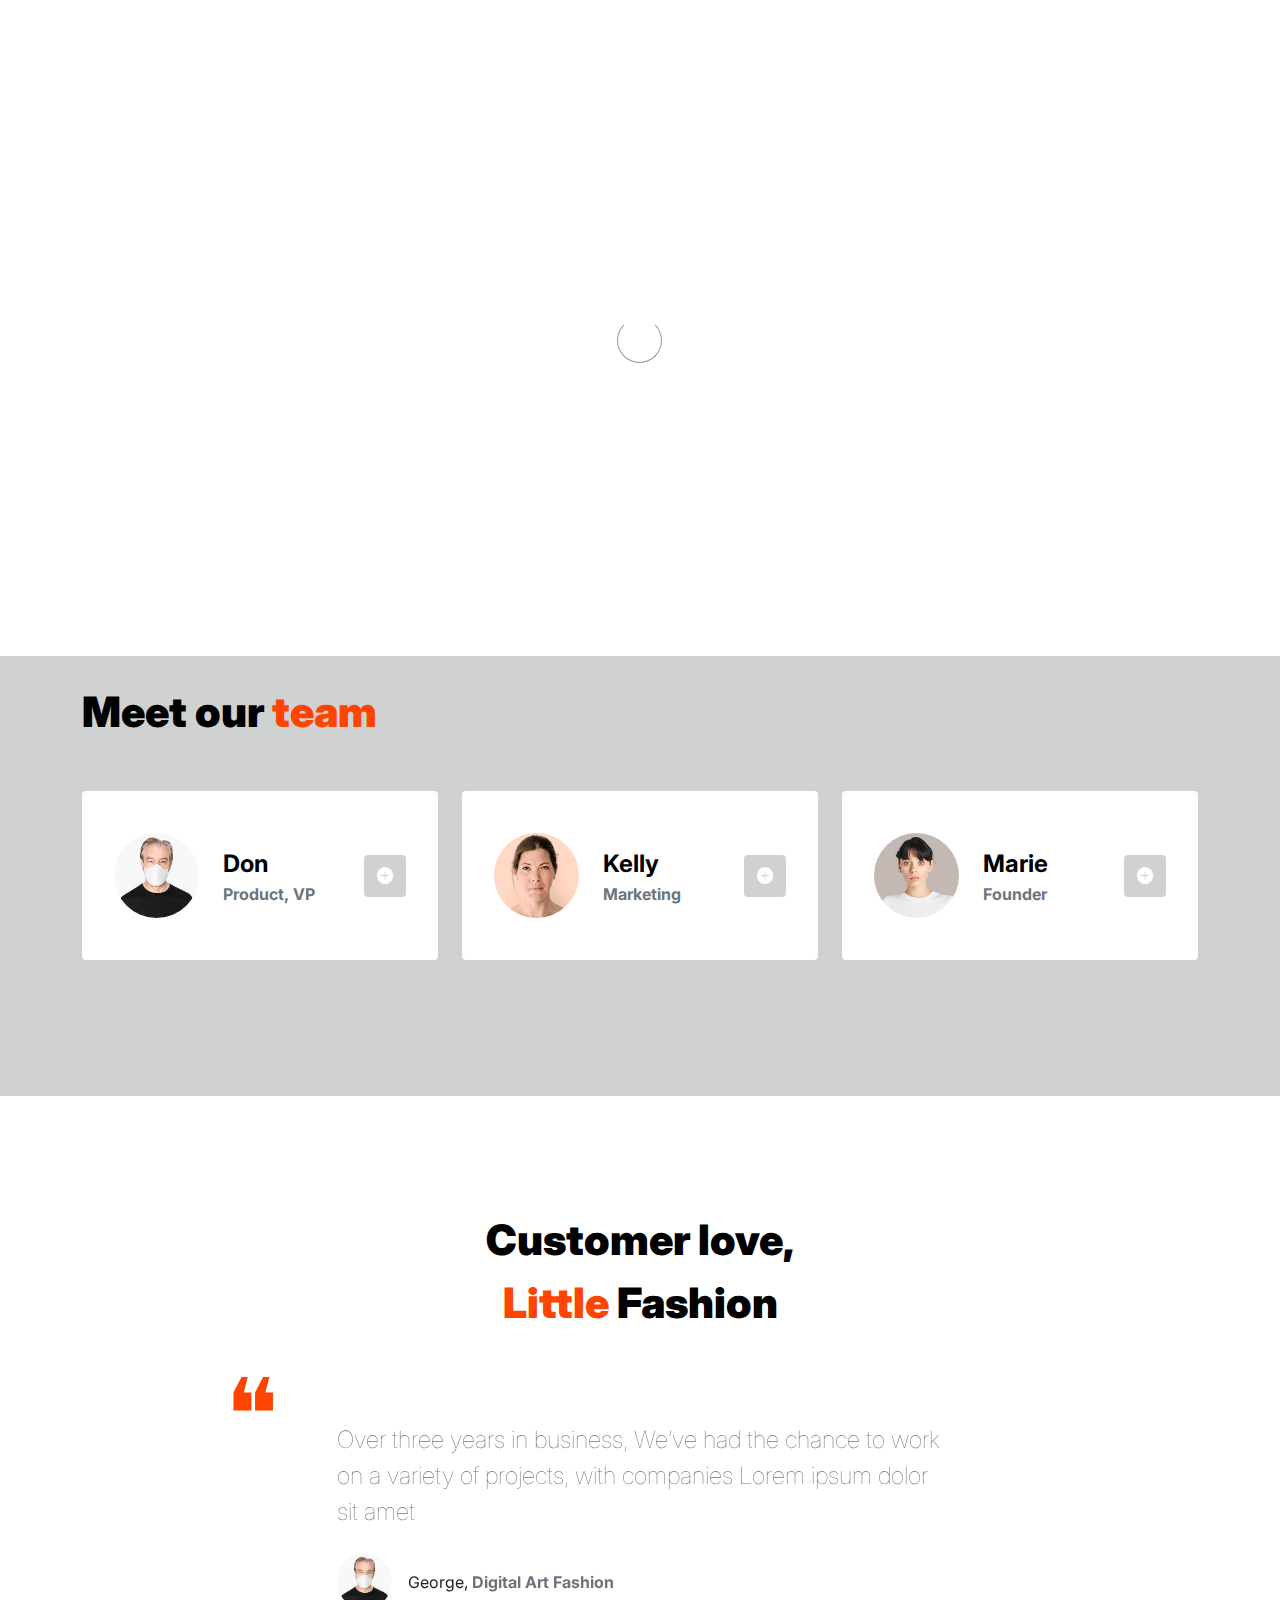
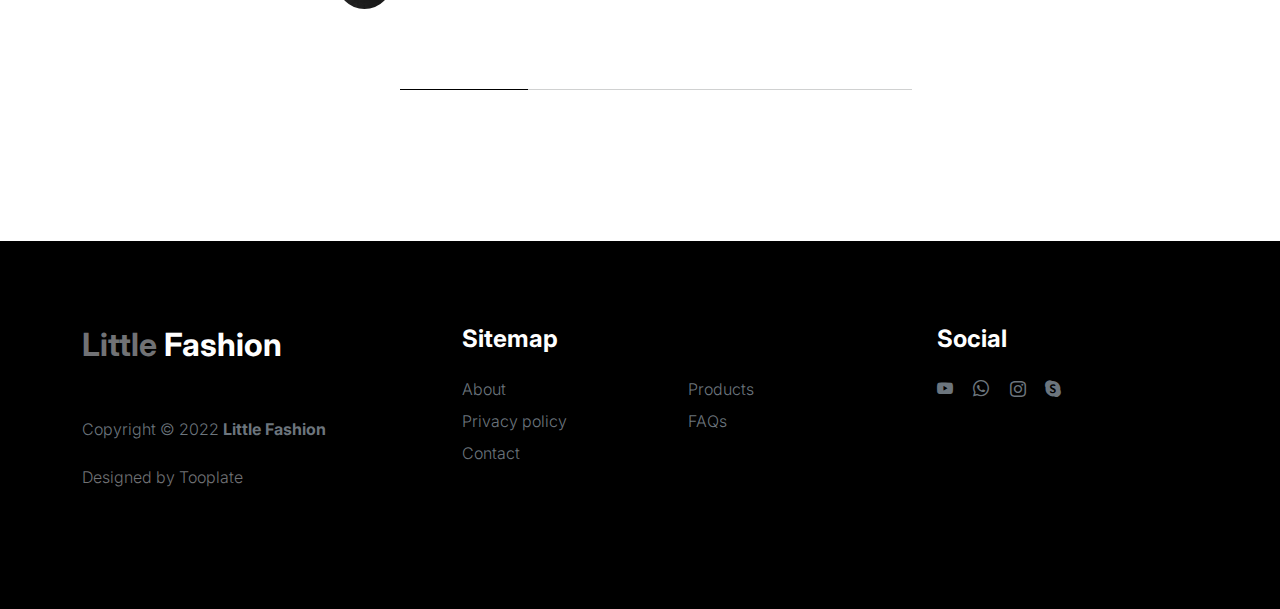
<file: projek/2127_little_fashion/about.html>
<!doctype html>
<html lang="en">
    <head>
        <meta charset="utf-8">
        <meta name="viewport" content="width=device-width, initial-scale=1">

        <meta name="description" content="">
        <meta name="author" content="">

        <title>Tooplate's Little Fashion - About Page</title>

        <!-- CSS FILES -->
        <link rel="preconnect" href="https://fonts.googleapis.com">

        <link rel="preconnect" href="https://fonts.gstatic.com" crossorigin>

        <link href="https://fonts.googleapis.com/css2?family=Inter:wght@100;300;400;700;900&display=swap" rel="stylesheet">

        <link href="css/bootstrap.min.css" rel="stylesheet">
        <link href="css/bootstrap-icons.css" rel="stylesheet">

        <link rel="stylesheet" href="css/slick.css"/>

        <link href="css/tooplate-little-fashion.css" rel="stylesheet">
        
<!--

Tooplate 2127 Little Fashion

https://www.tooplate.com/view/2127-little-fashion

-->
    </head>
    
    <body>

        <section class="preloader">
            <div class="spinner">
                <span class="sk-inner-circle"></span>
            </div>
        </section>
    
        <main>

            <nav class="navbar navbar-expand-lg">
                <div class="container">
                    <button class="navbar-toggler" type="button" data-bs-toggle="collapse" data-bs-target="#navbarNav" aria-controls="navbarNav" aria-expanded="false" aria-label="Toggle navigation">
                        <span class="navbar-toggler-icon"></span>
                    </button>

                    <a class="navbar-brand" href="index.html">
                        <strong><span>Little</span> Fashion</strong>
                    </a>

                    <div class="d-lg-none">
                        <a href="sign-in.html" class="bi-person custom-icon me-3"></a>

                        <a href="product-detail.html" class="bi-bag custom-icon"></a>
                    </div>

                    <div class="collapse navbar-collapse" id="navbarNav">
                        <ul class="navbar-nav mx-auto">
                            <li class="nav-item">
                                <a class="nav-link" href="index.html">Home</a>
                            </li>

                            <li class="nav-item">
                                <a class="nav-link active" href="about.html">Story</a>
                            </li>

                            <li class="nav-item">
                                <a class="nav-link" href="products.html">Products</a>
                            </li>

                            <li class="nav-item">
                                <a class="nav-link" href="faq.html">FAQs</a>
                            </li>

                            <li class="nav-item">
                                <a class="nav-link" href="contact.html">Contact</a>
                            </li>
                        </ul>

                        <div class="d-none d-lg-block">
                            <a href="sign-in.html" class="bi-person custom-icon me-3"></a>

                            <a href="product-detail.html" class="bi-bag custom-icon"></a>
                        </div>
                    </div>
                </div>
            </nav>

            <header class="site-header section-padding-img site-header-image">
                <div class="container">
                    <div class="row">

                        <div class="col-lg-6 col-12 header-info">
                            <h1>
                                <span class="d-block text-primary">Company</span>
                                <span class="d-block text-dark">Fashion</span>
                            </h1>
                        </div>
                    </div>
                </div>

                <img src="images/header/businesspeople-meeting-office-working.jpg" class="header-image img-fluid" alt="">
            </header>

            <section class="team section-padding">
                <div class="container">
                    <div class="row">

                        <div class="col-12">
                            <h2 class="mb-5">Meet our <span>team</span></h2>
                        </div>

                        <div class="col-lg-4 mb-4 col-12">
                            <div class="team-thumb d-flex align-items-center">
                                <img src="images/people/senior-man-wearing-white-face-mask-covid-19-campaign-with-design-space.jpeg" class="img-fluid custom-circle-image team-image me-4" alt="">

                                <div class="team-info">
                                    <h5 class="mb-0">Don</h5>
                                    <strong class="text-muted">Product, VP</strong>

                                    <!-- Button trigger modal -->
                                    <button type="button" class="btn custom-modal-btn" data-bs-toggle="modal" data-bs-target="#don">
                                      <i class="bi-plus-circle-fill"></i>
                                    </button>

                                </div>
                            </div>
                        </div>

                        <div class="col-lg-4 mb-4 col-12">
                            <div class="team-thumb d-flex align-items-center">
                                <img src="images/people/portrait-british-woman.jpeg" class="img-fluid custom-circle-image team-image me-4" alt="">

                                <div class="team-info">
                                    <h5 class="mb-0">Kelly</h5>
                                    <strong class="text-muted">Marketing</strong>

                                    <!-- Button trigger modal -->
                                    <button type="button" class="btn custom-modal-btn" data-bs-toggle="modal" data-bs-target="#kelly">
                                      <i class="bi-plus-circle-fill"></i>
                                    </button>
                                </div>
                            </div>
                        </div>

                        <div class="col-lg-4 mb-lg-0 mb-4 col-12">
                            <div class="team-thumb d-flex align-items-center">
                                <img src="images/people/beautiful-woman-face-portrait-brown-background.jpeg" class="img-fluid custom-circle-image team-image me-4" alt="">

                                <div class="team-info">
                                    <h5 class="mb-0">Marie</h5>
                                    <strong class="text-muted">Founder</strong>

                                    <!-- Button trigger modal -->
                                    <button type="button" class="btn custom-modal-btn" data-bs-toggle="modal" data-bs-target="#marie">
                                      <i class="bi-plus-circle-fill"></i>
                                    </button>
                                </div>
                            </div>
                        </div>

                    </div>
                </div>
            </section>

            <section class="testimonial section-padding">
                <div class="container">
                    <div class="row">

                        <div class="col-lg-9 mx-auto col-11">
                            <h2 class="text-center">Customer love, <br> <span>Little</span> Fashion</h2>

                            <div class="slick-testimonial">
                                <div class="slick-testimonial-caption">
                                    <p class="lead">Over three years in business, We’ve had the chance to work on a variety of projects, with companies Lorem ipsum dolor sit amet</p>

                                    <div class="slick-testimonial-client d-flex align-items-center mt-4">
                                        <img src="images/people/senior-man-wearing-white-face-mask-covid-19-campaign-with-design-space.jpeg" class="img-fluid custom-circle-image me-3" alt="">

                                        <span>George, <strong class="text-muted">Digital Art Fashion</strong></span>
                                    </div>
                                </div>

                                <div class="slick-testimonial-caption">
                                    <p class="lead">Over three years in business, We’ve had the chance to work on a variety of projects, with companies Lorem ipsum dolor sit amet</p>

                                    <div class="slick-testimonial-client d-flex align-items-center mt-4">
                                        <img src="images/people/beautiful-woman-face-portrait-brown-background.jpeg" class="img-fluid custom-circle-image me-3" alt="">

                                        <span>Sandar, <strong class="text-muted">Zoom Fashion Idea</strong></span>
                                    </div>
                                </div>

                                <div class="slick-testimonial-caption">
                                    <p class="lead">Over three years in business, We’ve had the chance to work on a variety of projects, with companies Lorem ipsum dolor sit amet</p>

                                    <div class="slick-testimonial-client d-flex align-items-center mt-4">
                                        <img src="images/people/portrait-british-woman.jpeg" class="img-fluid custom-circle-image me-3" alt="">

                                        <span>Marie, <strong class="text-muted">Art Fashion Design</strong></span>
                                    </div>
                                </div>

                                <div class="slick-testimonial-caption">
                                    <p class="lead">Over three years in business, We’ve had the chance to work on a variety of projects, with companies Lorem ipsum dolor sit amet</p>

                                    <div class="slick-testimonial-client d-flex align-items-center mt-4">
                                        <img src="images/people/woman-wearing-mask-face-closeup-covid-19-green-background.jpeg" class="img-fluid custom-circle-image me-3" alt="">

                                        <span>Catherine, <strong class="text-muted">Dress Fashion</strong></span>
                                    </div>
                                </div>
                            </div>
                        </div>

                    </div>
                </div>
            </section>

        </main>

        <footer class="site-footer">
            <div class="container">
                <div class="row">

                    <div class="col-lg-3 col-10 me-auto mb-4">
                        <h4 class="text-white mb-3"><a href="index.html">Little</a> Fashion</h4>
                        <p class="copyright-text text-muted mt-lg-5 mb-4 mb-lg-0">Copyright © 2022 <strong>Little Fashion</strong></p>
                        <br>
                        <p class="copyright-text">Designed by <a href="https://www.tooplate.com/" target="_blank">Tooplate</a></p>
                    </div>

                    <div class="col-lg-5 col-8">
                        <h5 class="text-white mb-3">Sitemap</h5>

                        <ul class="footer-menu d-flex flex-wrap">
                            <li class="footer-menu-item"><a href="about.html" class="footer-menu-link">About</a></li>

                            <li class="footer-menu-item"><a href="#" class="footer-menu-link">Products</a></li>

                            <li class="footer-menu-item"><a href="#" class="footer-menu-link">Privacy policy</a></li>

                            <li class="footer-menu-item"><a href="#" class="footer-menu-link">FAQs</a></li>

                            <li class="footer-menu-item"><a href="#" class="footer-menu-link">Contact</a></li>
                        </ul>
                    </div>

                    <div class="col-lg-3 col-4">
                        <h5 class="text-white mb-3">Social</h5>

                        <ul class="social-icon">

                            <li><a href="#" class="social-icon-link bi-youtube"></a></li>

                            <li><a href="#" class="social-icon-link bi-whatsapp"></a></li>

                            <li><a href="#" class="social-icon-link bi-instagram"></a></li>

                            <li><a href="#" class="social-icon-link bi-skype"></a></li>
                        </ul>
                    </div>

                </div>
            </div>
        </footer>

        <!-- TEAM MEMBER MODAL -->
        <div class="modal fade" id="don" tabindex="-1" aria-labelledby="exampleModalLabel" aria-hidden="true">
            <div class="modal-dialog modal-dialog-centered modal-lg">
                <div class="modal-content border-0">
                    <div class="modal-header flex-column">
                        <h3 class="modal-title" id="exampleModalLabel">Don Haruko</h3>

                        <h6 class="text-muted">Product, VP</h6>

                        <button type="button" class="btn-close" data-bs-dismiss="modal" aria-label="Close"></button>
                    </div>

                    <div class="modal-body">
                        <h5 class="mb-4">Over three years in business had the chance to work on variety of projects, with companies</h5>

                        <div class="row mb-4">
                            <div class="col-lg-6 col-12">
                                <p>Lorem ipsum dolor sit amet, consectetur adipiscing elit, sed do eiusmod tempor incididunt ut labore et dolore magna aliqua.</p>
                            </div>

                            <div class="col-lg-6 col-12">
                                <p>Incididunt ut labore et dolore magna aliqua. Quis ipsum suspendisse commodo viverra.</p>
                            </div>
                        </div>

                        <ul class="social-icon">
                            <li class="me-3"><strong>Where to find?</strong></li>

                            <li><a href="#" class="social-icon-link bi-youtube"></a></li>

                            <li><a href="#" class="social-icon-link bi-whatsapp"></a></li>

                            <li><a href="#" class="social-icon-link bi-instagram"></a></li>
                        </ul>
                    </div>
                </div>

            </div>
        </div>

        <!-- TEAM MEMBER MODAL -->
        <div class="modal fade" id="kelly" tabindex="-1" aria-labelledby="exampleModalLabel" aria-hidden="true">
            <div class="modal-dialog modal-dialog-centered modal-lg">
                <div class="modal-content border-0">
                    <div class="modal-header flex-column">
                        <h3 class="modal-title" id="exampleModalLabel">Kelly Lisa</h3>

                        <h6 class="text-muted">Global, Head of Marketing</h6>

                        <button type="button" class="btn-close" data-bs-dismiss="modal" aria-label="Close"></button>
                    </div>

                    <div class="modal-body">
                        <h5 class="mb-4">Over three years in business had the chance to work on variety of projects, with companies</h5>

                        <div class="row mb-4">
                            <div class="col-lg-6 col-12">
                                <p>Lorem ipsum dolor sit amet, consectetur adipiscing elit, sed do eiusmod tempor incididunt ut labore et dolore magna aliqua.</p>
                            </div>

                            <div class="col-lg-6 col-12">
                                <p>Incididunt ut labore et dolore magna aliqua. Quis ipsum suspendisse commodo viverra.</p>
                            </div>
                        </div>

                        <ul class="social-icon">
                            <li class="me-3"><strong>Where to find?</strong></li>

                            <li><a href="#" class="social-icon-link bi-facebook"></a></li>

                            <li><a href="#" class="social-icon-link bi-instagram"></a></li>
                        </ul>
                    </div>
                </div>

            </div>
        </div>

        <!-- TEAM MEMBER MODAL -->
        <div class="modal fade" id="marie" tabindex="-1" aria-labelledby="exampleModalLabel" aria-hidden="true">
            <div class="modal-dialog modal-dialog-centered modal-lg">
                <div class="modal-content border-0">
                    <div class="modal-header flex-column">
                        <h3 class="modal-title" id="exampleModalLabel">Marie Sam</h3>

                        <h6 class="text-muted">Founder & CEO</h6>

                        <button type="button" class="btn-close" data-bs-dismiss="modal" aria-label="Close"></button>
                    </div>

                    <div class="modal-body">
                        <h5 class="mb-4">Over three years in business had the chance to work on variety of projects, with companies</h5>

                        <div class="row mb-4">
                            <div class="col-lg-6 col-12">
                                <p>Lorem ipsum dolor sit amet, consectetur adipiscing elit, sed do eiusmod tempor incididunt ut labore et dolore magna aliqua.</p>
                            </div>

                            <div class="col-lg-6 col-12">
                                <p>Incididunt ut labore et dolore magna aliqua. Quis ipsum suspendisse commodo viverra.</p>
                            </div>
                        </div>

                        <ul class="social-icon">
                            <li class="me-3"><strong>Where to find?</strong></li>

                            <li><a href="#" class="social-icon-link bi-twitter"></a></li>

                            <li><a href="#" class="social-icon-link bi-linkedin"></a></li>

                            <li><a href="#" class="social-icon-link bi-envelope"></a></li>
                        </ul>
                    </div>
                </div>

            </div>
        </div>

        <!-- JAVASCRIPT FILES -->
        <script src="js/jquery.min.js"></script>
        <script src="js/bootstrap.bundle.min.js"></script>
        <script src="js/Headroom.js"></script>
        <script src="js/jQuery.headroom.js"></script>
        <script src="js/slick.min.js"></script>
        <script src="js/custom.js"></script>

    </body>
</html>
</file>
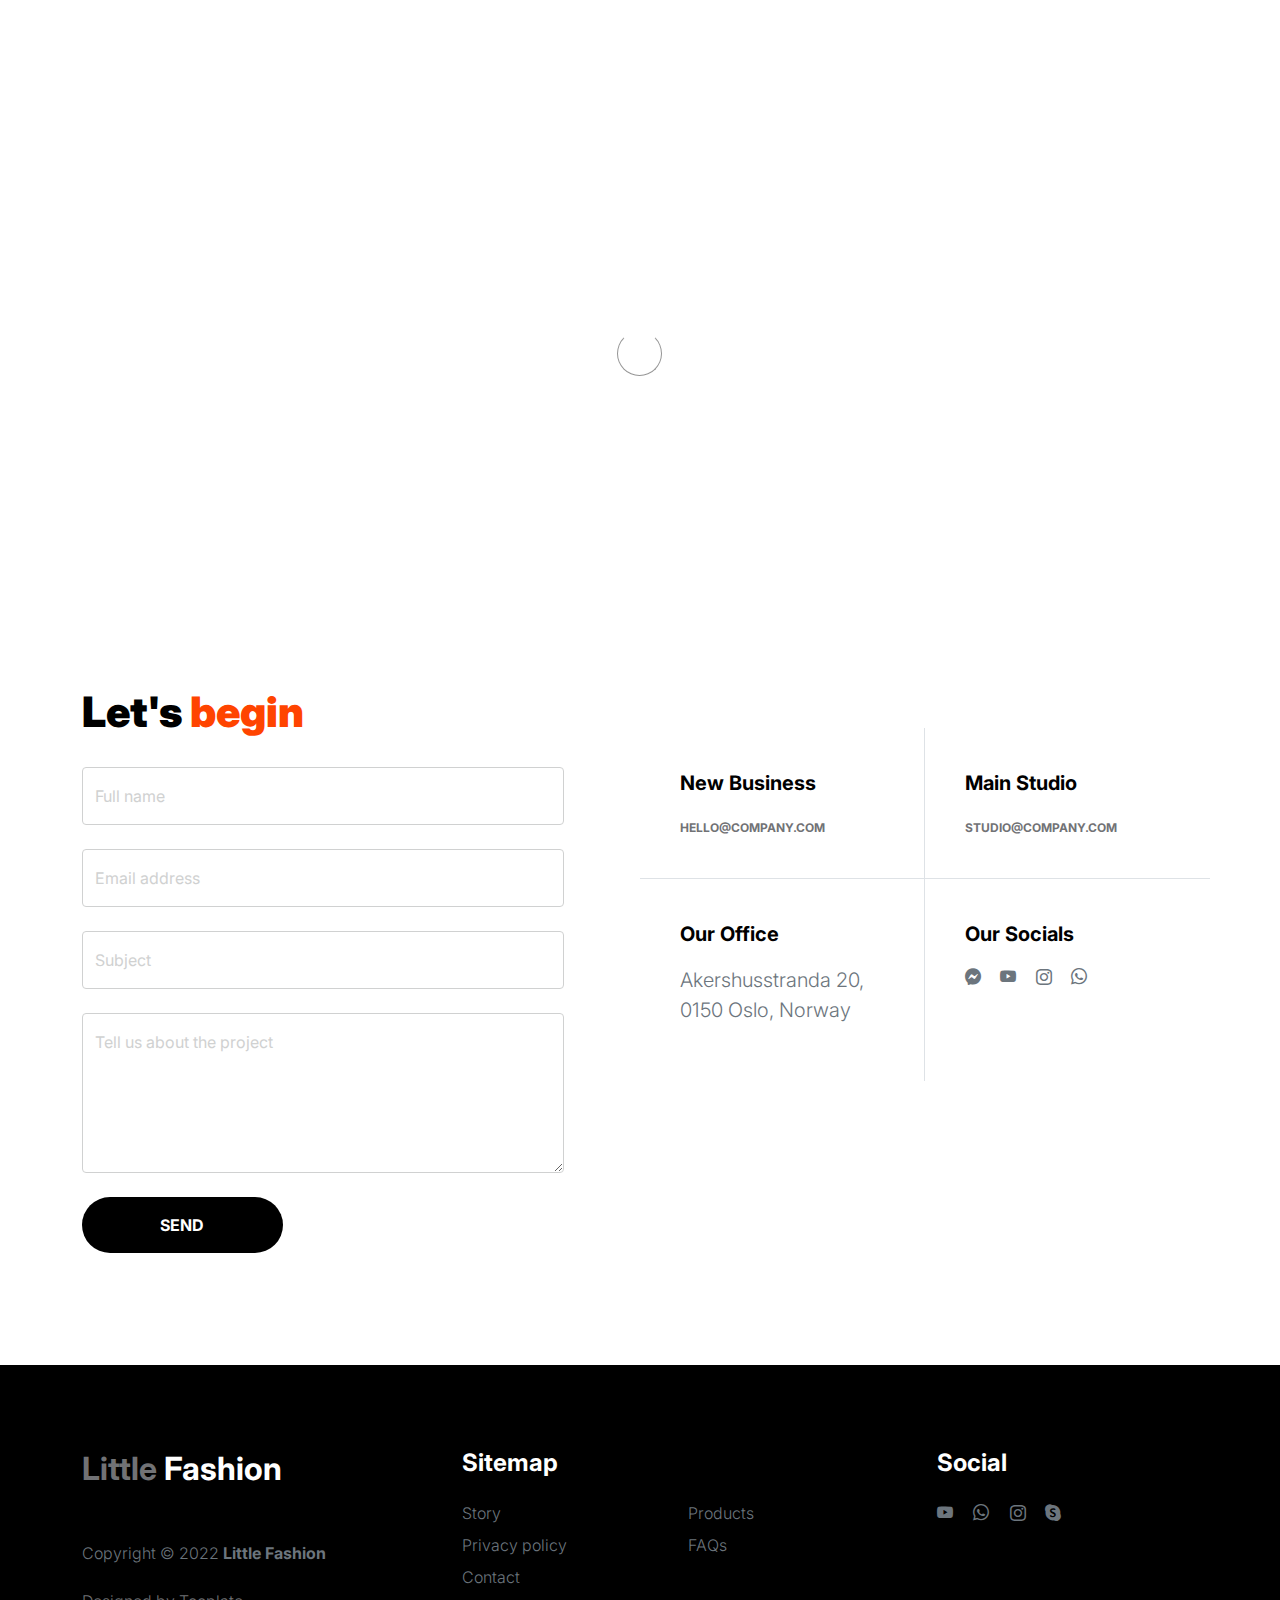
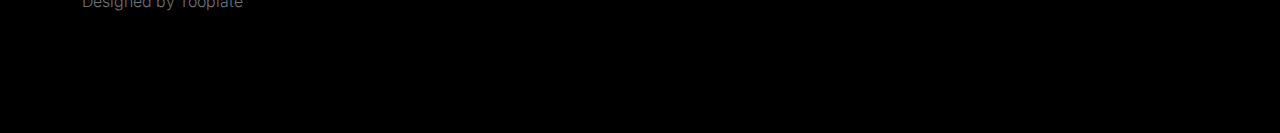
<file: projek/2127_little_fashion/contact.html>
<!doctype html>
<html lang="en">
    <head>
        <meta charset="utf-8">
        <meta name="viewport" content="width=device-width, initial-scale=1">

        <meta name="description" content="">
        <meta name="author" content="">

        <title>Tooplate's Little Fashion - Contact Page</title>

        <!-- CSS FILES -->
        <link rel="preconnect" href="https://fonts.googleapis.com">

        <link rel="preconnect" href="https://fonts.gstatic.com" crossorigin>

        <link href="https://fonts.googleapis.com/css2?family=Inter:wght@100;300;400;700;900&display=swap" rel="stylesheet">

        <link href="css/bootstrap.min.css" rel="stylesheet">
        <link href="css/bootstrap-icons.css" rel="stylesheet">

        <link rel="stylesheet" href="css/slick.css"/>

        <link href="css/tooplate-little-fashion.css" rel="stylesheet">
        
<!--

Tooplate 2127 Little Fashion

https://www.tooplate.com/view/2127-little-fashion

-->
    </head>
    
    <body>

        <section class="preloader">
            <div class="spinner">
                <span class="sk-inner-circle"></span>
            </div>
        </section>
    
        <main>

            <nav class="navbar navbar-expand-lg">
                <div class="container">
                    <button class="navbar-toggler" type="button" data-bs-toggle="collapse" data-bs-target="#navbarNav" aria-controls="navbarNav" aria-expanded="false" aria-label="Toggle navigation">
                        <span class="navbar-toggler-icon"></span>
                    </button>

                    <a class="navbar-brand" href="index.html">
                        <strong><span>Little</span> Fashion</strong>
                    </a>

                    <div class="d-lg-none">
                        <a href="sign-in.html" class="bi-person custom-icon me-3"></a>

                        <a href="product-detail.html" class="bi-bag custom-icon"></a>
                    </div>

                    <div class="collapse navbar-collapse" id="navbarNav">
                        <ul class="navbar-nav mx-auto">
                            <li class="nav-item">
                                <a class="nav-link" href="index.html">Home</a>
                            </li>

                            <li class="nav-item">
                                <a class="nav-link" href="about.html">Story</a>
                            </li>

                            <li class="nav-item">
                                <a class="nav-link" href="products.html">Products</a>
                            </li>

                            <li class="nav-item">
                                <a class="nav-link" href="faq.html">FAQs</a>
                            </li>

                            <li class="nav-item">
                                <a class="nav-link active" href="contact.html">Contact</a>
                            </li>
                        </ul>

                        <div class="d-none d-lg-block">
                            <a href="sign-in.html" class="bi-person custom-icon me-3"></a>

                            <a href="product-detail.html" class="bi-bag custom-icon"></a>
                        </div>
                    </div>
                </div>
            </nav>

            <header class="site-header section-padding-img site-header-image">
                <div class="container">
                    <div class="row">

                        <div class="col-lg-10 col-12 header-info">
                            <h1>
                                <span class="d-block text-primary">Say hello to us</span>
                                <span class="d-block text-dark">love to hear you</span>
                            </h1>
                        </div>
                    </div>
                </div>

                <img src="images/header/positive-european-woman-has-break-after-work.jpg" class="header-image img-fluid" alt="">
            </header>

            <section class="contact section-padding">
                <div class="container">
                    <div class="row">
                        
                        <div class="col-lg-6 col-12">
                            <h2 class="mb-4">Let's <span>begin</span></h2>

                            <form class="contact-form me-lg-5 pe-lg-3" role="form">

                                <div class="form-floating">
                                    <input type="text" name="name" id="name" class="form-control" placeholder="Full name" required>

                                    <label for="name">Full name</label>
                                </div>

                                <div class="form-floating my-4">
                                    <input type="email" name="email" id="email" pattern="[^ @]*@[^ @]*" class="form-control" placeholder="Email address" required>

                                    <label for="email">Email address</label>
                                </div>
                                
                                <div class="form-floating my-4">
                                    <input type="subject" name="subject" id="subject"class="form-control" placeholder="Subject" required>

                                    <label for="subject">Subject</label>
                                </div>

                                <div class="form-floating mb-4">
                                    <textarea id="message" name="message" class="form-control" placeholder="Leave a comment here" required style="height: 160px"></textarea>

                                    <label for="message">Tell us about the project</label>
                                </div>

                                <div class="col-lg-5 col-6">
                                    <button type="submit" class="form-control">Send</button>
                                </div>
                            </form>
                        </div>

                        <div class="col-lg-6 col-12 mt-5 ms-auto">
                            <div class="row">
                                <div class="col-6 border-end contact-info">
                                    <h6 class="mb-3">New Business</h6>

                                    <a href="mailto:hello@company.com" class="custom-link">
                                        hello@company.com
                                        <i class="bi-arrow-right ms-2"></i>
                                    </a>
                                </div>

                                <div class="col-6 contact-info">
                                	<h6 class="mb-3">Main Studio</h6>

                                    <a href="mailto:studio@company.com" class="custom-link">
                                        studio@company.com
                                        <i class="bi-arrow-right ms-2"></i>
                                    </a>
                                </div>

                                <div class="col-6 border-top border-end contact-info">
                                    <h6 class="mb-3">Our Office</h6>

                                    <p class="text-muted">Akershusstranda 20, 0150 Oslo, Norway</p>
                                </div>

                                <div class="col-6 border-top contact-info">
                                    <h6 class="mb-3">Our Socials</h6>

                                    <ul class="social-icon">

                                        <li><a href="#" class="social-icon-link bi-messenger"></a></li>

                                        <li><a href="#" class="social-icon-link bi-youtube"></a></li>

                                        <li><a href="#" class="social-icon-link bi-instagram"></a></li>

                                        <li><a href="#" class="social-icon-link bi-whatsapp"></a></li>
                                    </ul>
                                </div>
                            </div>
                        </div>

                    </div>
                </div>
            </section>
        </main>

        <footer class="site-footer">
            <div class="container">
                <div class="row">

                    <div class="col-lg-3 col-10 me-auto mb-4">
                        <h4 class="text-white mb-3"><a href="index.html">Little</a> Fashion</h4>
                        <p class="copyright-text text-muted mt-lg-5 mb-4 mb-lg-0">Copyright © 2022 <strong>Little Fashion</strong></p>
                        <br>
                        <p class="copyright-text">Designed by <a href="https://www.tooplate.com/" target="_blank">Tooplate</a></p>
                    </div>

                    <div class="col-lg-5 col-8">
                        <h5 class="text-white mb-3">Sitemap</h5>

                        <ul class="footer-menu d-flex flex-wrap">
                            <li class="footer-menu-item"><a href="about.html" class="footer-menu-link">Story</a></li>

                            <li class="footer-menu-item"><a href="#" class="footer-menu-link">Products</a></li>

                            <li class="footer-menu-item"><a href="#" class="footer-menu-link">Privacy policy</a></li>

                            <li class="footer-menu-item"><a href="#" class="footer-menu-link">FAQs</a></li>

                            <li class="footer-menu-item"><a href="#" class="footer-menu-link">Contact</a></li>
                        </ul>
                    </div>

                    <div class="col-lg-3 col-4">
                        <h5 class="text-white mb-3">Social</h5>

                        <ul class="social-icon">

                            <li><a href="#" class="social-icon-link bi-youtube"></a></li>

                            <li><a href="#" class="social-icon-link bi-whatsapp"></a></li>

                            <li><a href="#" class="social-icon-link bi-instagram"></a></li>

                            <li><a href="#" class="social-icon-link bi-skype"></a></li>
                        </ul>
                    </div>

                </div>
            </div>
        </footer>

        <!-- JAVASCRIPT FILES -->
        <script src="js/jquery.min.js"></script>
        <script src="js/bootstrap.bundle.min.js"></script>
        <script src="js/Headroom.js"></script>
        <script src="js/jQuery.headroom.js"></script>
        <script src="js/slick.min.js"></script>
        <script src="js/custom.js"></script>
    </body>
</html>
</file>
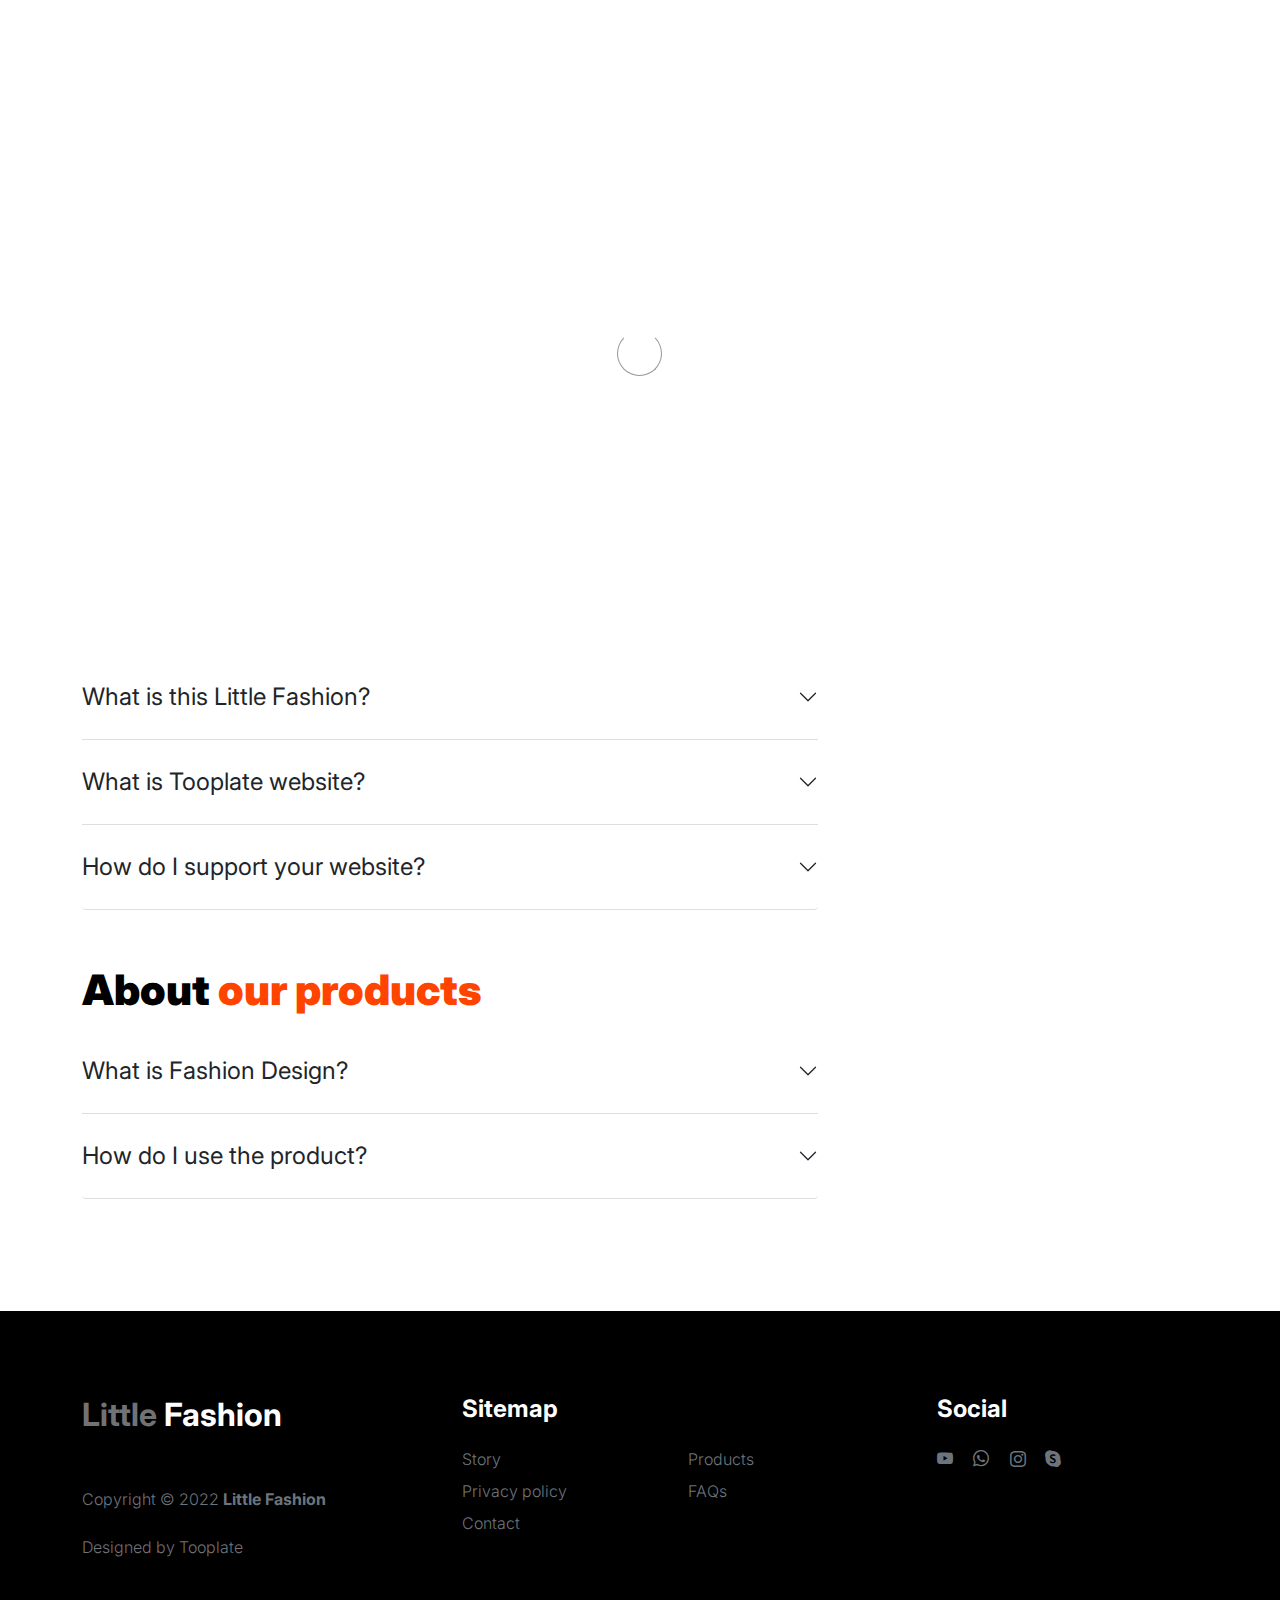
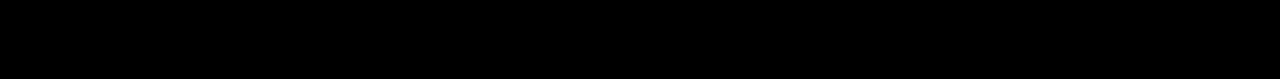
<file: projek/2127_little_fashion/faq.html>
<!doctype html>
<html lang="en">
    <head>
        <meta charset="utf-8">
        <meta name="viewport" content="width=device-width, initial-scale=1">

        <meta name="description" content="">
        <meta name="author" content="">

        <title>Tooplate's Little Fashion - FAQs Page</title>

        <!-- CSS FILES -->
        <link rel="preconnect" href="https://fonts.googleapis.com">

        <link rel="preconnect" href="https://fonts.gstatic.com" crossorigin>

        <link href="https://fonts.googleapis.com/css2?family=Inter:wght@100;300;400;700;900&display=swap" rel="stylesheet">

        <link href="css/bootstrap.min.css" rel="stylesheet">
        <link href="css/bootstrap-icons.css" rel="stylesheet">

        <link rel="stylesheet" href="css/slick.css"/>

        <link href="css/tooplate-little-fashion.css" rel="stylesheet">
        
<!--

Tooplate 2127 Little Fashion

https://www.tooplate.com/view/2127-little-fashion

-->
    </head>
    
    <body>

        <section class="preloader">
            <div class="spinner">
                <span class="sk-inner-circle"></span>
            </div>
        </section>
    
        <main>

            <nav class="navbar navbar-expand-lg">
                <div class="container">
                    <button class="navbar-toggler" type="button" data-bs-toggle="collapse" data-bs-target="#navbarNav" aria-controls="navbarNav" aria-expanded="false" aria-label="Toggle navigation">
                        <span class="navbar-toggler-icon"></span>
                    </button>

                    <a class="navbar-brand" href="index.html">
                        <strong><span>Little</span> Fashion</strong>
                    </a>

                    <div class="d-lg-none">
                        <a href="sign-in.html" class="bi-person custom-icon me-3"></a>

                        <a href="product-detail.html" class="bi-bag custom-icon"></a>
                    </div>

                    <div class="collapse navbar-collapse" id="navbarNav">
                        <ul class="navbar-nav mx-auto">
                            <li class="nav-item">
                                <a class="nav-link" href="index.html">Home</a>
                            </li>

                            <li class="nav-item">
                                <a class="nav-link" href="about.html">Story</a>
                            </li>

                            <li class="nav-item">
                                <a class="nav-link" href="products.html">Products</a>
                            </li>

                            <li class="nav-item">
                                <a class="nav-link active" href="faq.html">FAQs</a>
                            </li>

                            <li class="nav-item">
                                <a class="nav-link" href="contact.html">Contact</a>
                            </li>
                        </ul>

                        <div class="d-none d-lg-block">
                            <a href="sign-in.html" class="bi-person custom-icon me-3"></a>

                            <a href="product-detail.html" class="bi-bag custom-icon"></a>
                        </div>
                    </div>
                </div>
            </nav>

            <header class="site-header section-padding d-flex justify-content-center align-items-center">
                <div class="container">
                    <div class="row">

                        <div class="col-lg-10 col-12">
                            <h1>
                                <span class="d-block text-primary">Your favorite questions</span>
                                <span class="d-block text-dark">and our answers to them</span>
                            </h1>
                        </div>
                    </div>
                </div>
            </header>

            <section class="faq section-padding">
                <div class="container">
                    <div class="row">
                        
                        <div class="col-lg-8 col-12">
                            <h2>General Info.</h2>

                            <div class="accordion" id="accordionGeneral">
                                <div class="accordion-item">
                                    <h2 class="accordion-header" id="headingOne">
                                        <button class="accordion-button collapsed" type="button" data-bs-toggle="collapse" data-bs-target="#accordionGeneralOne" aria-expanded="true" aria-controls="accordionGeneralOne">
                                        What is this Little Fashion?
                                        </button>
                                    </h2>

                                    <div id="accordionGeneralOne" class="accordion-collapse collapse" aria-labelledby="headingOne" data-bs-parent="#accordionGeneral">

                                        <div class="accordion-body">
                                            <p class="large-paragraph"><strong>Little Fashion</strong> is free Bootstrap 5 website template for everyone. There are 8 HTML pages included in this template and you can expand more pages as you need.</p>

                                            <p class="large-paragraph">Ut enim ad minim veniam, quis nostrud exercitation ullamco laboris nisi ut aliquip ex ea commodo consequat.</p>
                                        </div>
                                    </div>
                                </div>

                                <div class="accordion-item">
                                    <h2 class="accordion-header" id="headingTwo">
                                        <button class="accordion-button collapsed" type="button" data-bs-toggle="collapse" data-bs-target="#accordionGeneralTwo" aria-expanded="false" aria-controls="accordionGeneralTwo">
                                        What is Tooplate website?
                                        </button>
                                    </h2>

                                    <div id="accordionGeneralTwo" class="accordion-collapse collapse" aria-labelledby="headingTwo" data-bs-parent="#accordionGeneral">

                                        <div class="accordion-body">
                                            <p class="large-paragraph"><a href="https://www.tooplate.com/free-templates" target="_blank">Tooplate</a> is a great website to download free HTML website templates for your business or personal use. Tooplate website has been online for almost 8 years now. Thank you for visiting our website.</p>
                                        </div>
                                    </div>
                                </div>

                                <div class="accordion-item">
                                    <h2 class="accordion-header" id="headingThree">
                                        <button class="accordion-button collapsed" type="button" data-bs-toggle="collapse" data-bs-target="#accordionGeneralThree" aria-expanded="false" aria-controls="accordionGeneralThree">
                                        How do I support your website?
                                        </button>
                                    </h2>

                                    <div id="accordionGeneralThree" class="accordion-collapse collapse" aria-labelledby="headingThree" data-bs-parent="#accordionGeneral">

                                        <div class="accordion-body">
                                            <p class="large-paragraph">You can support our Tooplate website by sharing it to your friends or colleagues on the web or social media.</p>
                                        </div>
                                    </div>
                                </div>

                            </div>

                            <h2 class="mt-5">About <span>our products</span></h2>

                            <div class="accordion" id="accordionProduct">
                                <div class="accordion-item">
                                    <h2 class="accordion-header" id="headingFour">
                                        <button class="accordion-button collapsed" type="button" data-bs-toggle="collapse" data-bs-target="#accordionProductOne" aria-expanded="true" aria-controls="accordionProductOne">
                                        What is Fashion Design?
                                        </button>
                                    </h2>

                                    <div id="accordionProductOne" class="accordion-collapse collapse" aria-labelledby="headingFour" data-bs-parent="#accordionProduct">

                                        <div class="accordion-body">
                                            <p class="large-paragraph"><strong>Lorem ipsum dolor</strong> sit amet, consectetur adipiscing elit, sed do eiusmod tempor incididunt ut labore et dolore magna aliqua. Quis ipsum suspendisse ultrices gravida. Risus commodo viverra maecenas accumsan lacus vel facilisis.</p>

                                            <p class="large-paragraph">Ut enim ad minim veniam, quis nostrud exercitation ullamco laboris nisi ut aliquip ex ea commodo consequat.</p>
                                        </div>
                                    </div>
                                </div>

                                <div class="accordion-item">
                                    <h2 class="accordion-header" id="headingFive">
                                        <button class="accordion-button collapsed" type="button" data-bs-toggle="collapse" data-bs-target="#accordionProductTwo" aria-expanded="false" aria-controls="accordionProductTwo">
                                        How do I use the product?
                                        </button>
                                    </h2>

                                    <div id="accordionProductTwo" class="accordion-collapse collapse" aria-labelledby="headingFive" data-bs-parent="#accordionProduct">

                                        <div class="accordion-body">
                                            <p class="large-paragraph">Lorem ipsum is placeholder text commonly used in the graphic, print, and publishing industries for previewing layouts and visual mockups.</p>
                                        </div>
                                    </div>
                                </div>

                            </div>

                        </div>

                    </div>
                </div>
            </section>

        </main>

        <footer class="site-footer">
            <div class="container">
                <div class="row">

                    <div class="col-lg-3 col-10 me-auto mb-4">
                        <h4 class="text-white mb-3"><a href="index.html">Little</a> Fashion</h4>
                        <p class="copyright-text text-muted mt-lg-5 mb-4 mb-lg-0">Copyright © 2022 <strong>Little Fashion</strong></p>
                        <br>
                        <p class="copyright-text">Designed by <a href="https://www.tooplate.com/" target="_blank">Tooplate</a></p>
                    </div>

                    <div class="col-lg-5 col-8">
                        <h5 class="text-white mb-3">Sitemap</h5>

                        <ul class="footer-menu d-flex flex-wrap">
                            <li class="footer-menu-item"><a href="about.html" class="footer-menu-link">Story</a></li>

                            <li class="footer-menu-item"><a href="#" class="footer-menu-link">Products</a></li>

                            <li class="footer-menu-item"><a href="#" class="footer-menu-link">Privacy policy</a></li>

                            <li class="footer-menu-item"><a href="#" class="footer-menu-link">FAQs</a></li>

                            <li class="footer-menu-item"><a href="#" class="footer-menu-link">Contact</a></li>
                        </ul>
                    </div>

                    <div class="col-lg-3 col-4">
                        <h5 class="text-white mb-3">Social</h5>

                        <ul class="social-icon">

                            <li><a href="#" class="social-icon-link bi-youtube"></a></li>

                            <li><a href="#" class="social-icon-link bi-whatsapp"></a></li>

                            <li><a href="#" class="social-icon-link bi-instagram"></a></li>

                            <li><a href="#" class="social-icon-link bi-skype"></a></li>
                        </ul>
                    </div>

                </div>
            </div>
        </footer>

        <!-- JAVASCRIPT FILES -->
        <script src="js/jquery.min.js"></script>
        <script src="js/bootstrap.bundle.min.js"></script>
        <script src="js/Headroom.js"></script>
        <script src="js/jQuery.headroom.js"></script>
        <script src="js/slick.min.js"></script>
        <script src="js/custom.js"></script>

    </body>
</html>
</file>
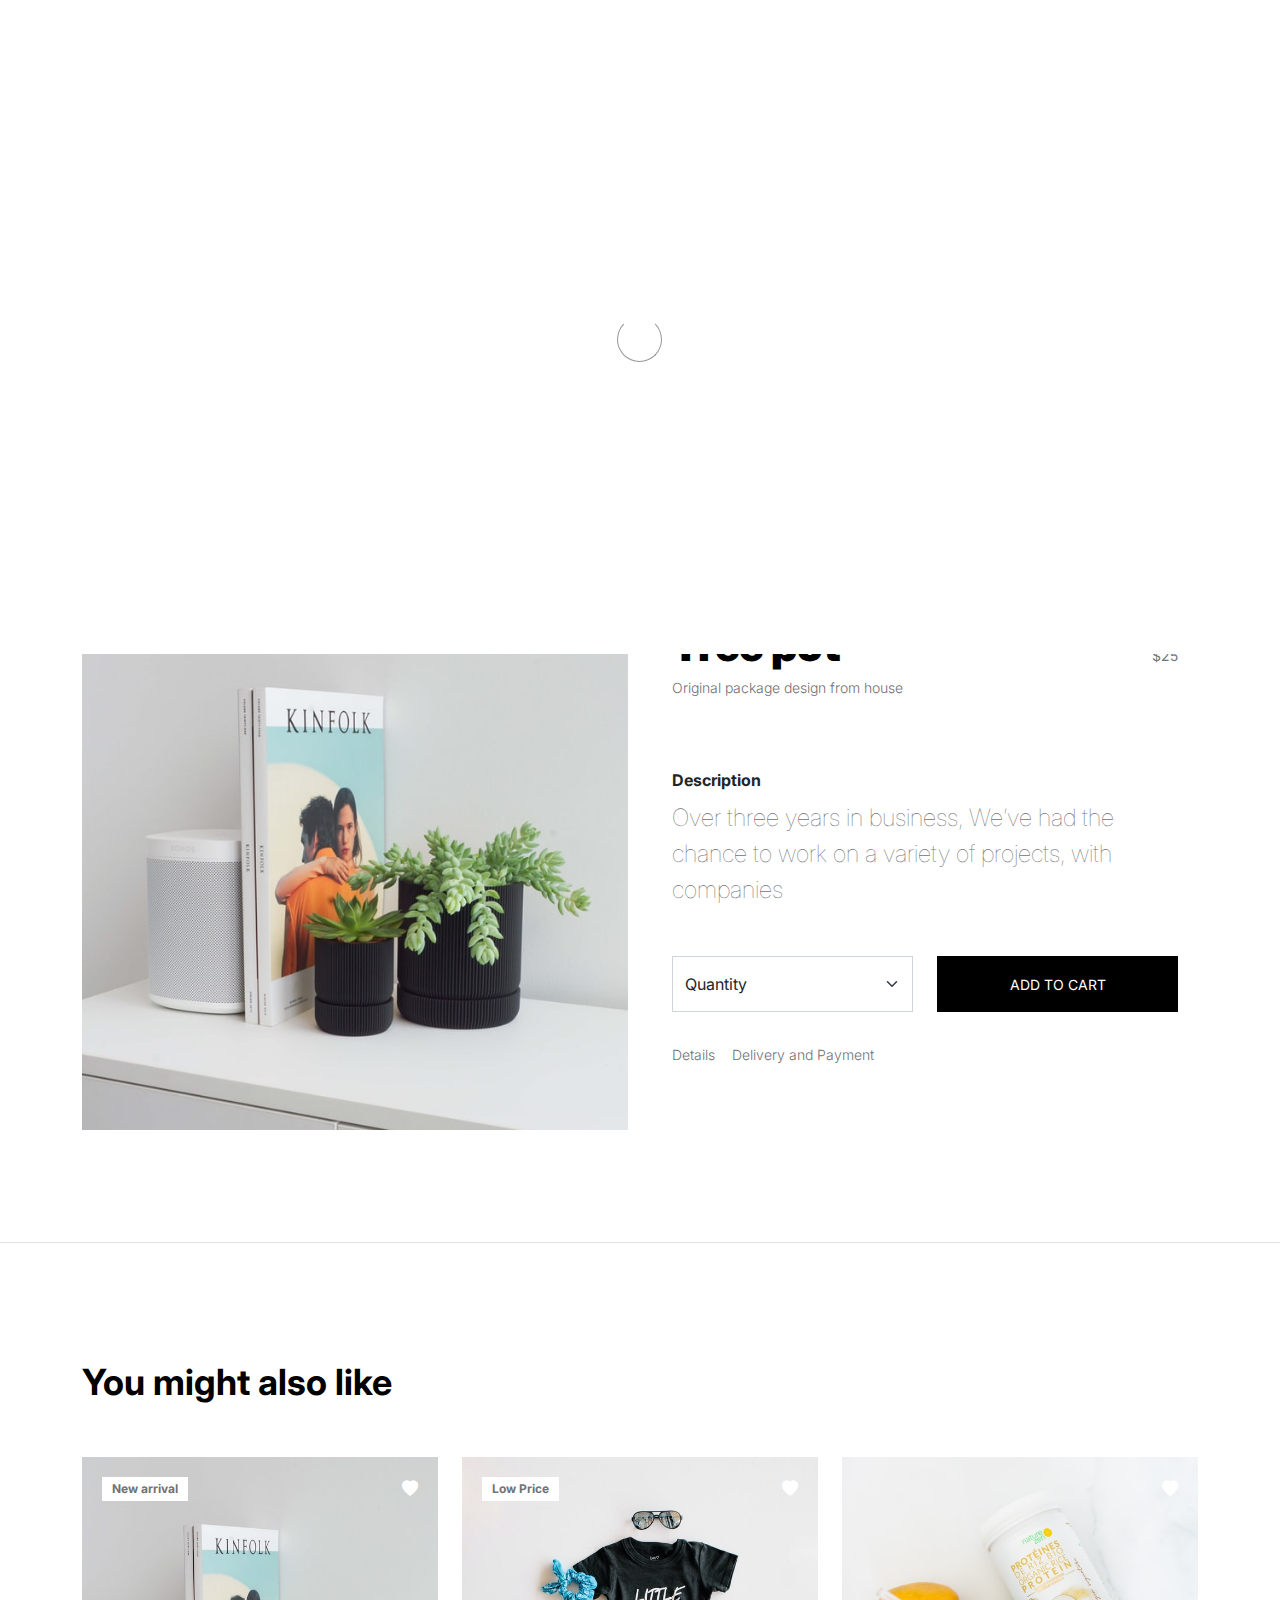
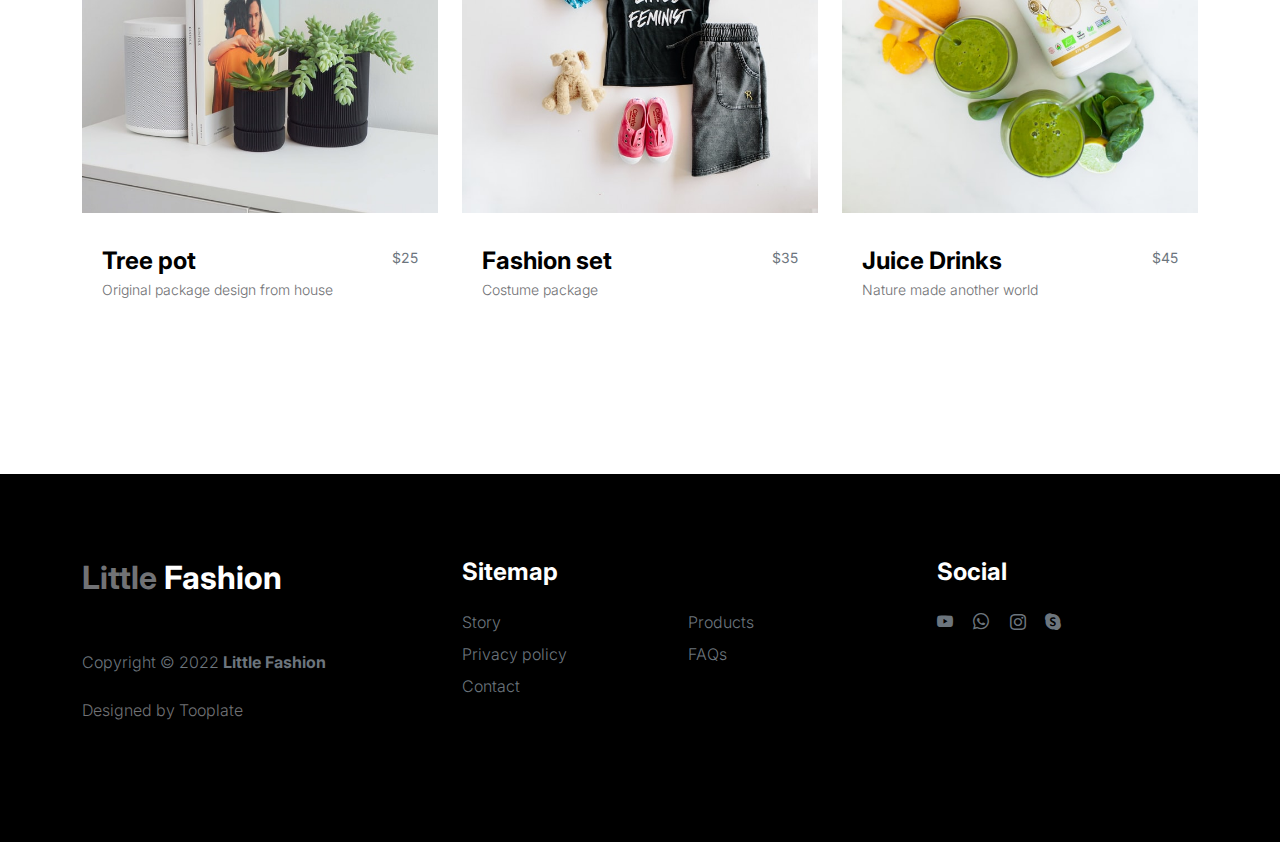
<file: projek/2127_little_fashion/product-detail.html>
<!doctype html>
<html lang="en">
    <head>
        <meta charset="utf-8">
        <meta name="viewport" content="width=device-width, initial-scale=1">

        <meta name="description" content="">
        <meta name="author" content="">

        <title>Tooplate's Little Fashion - Product Detail</title>

        <!-- CSS FILES -->
        <link rel="preconnect" href="https://fonts.googleapis.com">

        <link rel="preconnect" href="https://fonts.gstatic.com" crossorigin>

        <link href="https://fonts.googleapis.com/css2?family=Inter:wght@100;300;400;700;900&display=swap" rel="stylesheet">

        <link href="css/bootstrap.min.css" rel="stylesheet">
        <link href="css/bootstrap-icons.css" rel="stylesheet">

        <link rel="stylesheet" href="css/slick.css"/>

        <link href="css/tooplate-little-fashion.css" rel="stylesheet">
<!--

Tooplate 2127 Little Fashion

https://www.tooplate.com/view/2127-little-fashion

-->
    </head>
    
    <body>

        <section class="preloader">
            <div class="spinner">
                <span class="sk-inner-circle"></span>
            </div>
        </section>
    
        <main>

            <nav class="navbar navbar-expand-lg">
                <div class="container">
                    <button class="navbar-toggler" type="button" data-bs-toggle="collapse" data-bs-target="#navbarNav" aria-controls="navbarNav" aria-expanded="false" aria-label="Toggle navigation">
                        <span class="navbar-toggler-icon"></span>
                    </button>

                    <a class="navbar-brand" href="index.html">
                        <strong><span>Little</span> Fashion</strong>
                    </a>

                    <div class="d-lg-none">
                        <a href="sign-in.html" class="bi-person custom-icon me-3"></a>

                        <a href="product-detail.html" class="bi-bag custom-icon"></a>
                    </div>

                    <div class="collapse navbar-collapse" id="navbarNav">
                        <ul class="navbar-nav mx-auto">
                            <li class="nav-item">
                                <a class="nav-link" href="index.html">Home</a>
                            </li>

                            <li class="nav-item">
                                <a class="nav-link" href="about.html">Story</a>
                            </li>

                            <li class="nav-item">
                                <a class="nav-link" href="products.html">Products</a>
                            </li>

                            <li class="nav-item">
                                <a class="nav-link" href="faq.html">FAQs</a>
                            </li>

                            <li class="nav-item">
                                <a class="nav-link" href="contact.html">Contact</a>
                            </li>
                        </ul>

                        <div class="d-none d-lg-block">
                            <a href="sign-in.html" class="bi-person custom-icon me-3"></a>

                            <a href="product-detail.html" class="bi-bag custom-icon"></a>
                        </div>
                    </div>
                </div>
            </nav>

            <header class="site-header section-padding d-flex justify-content-center align-items-center">
                <div class="container">
                    <div class="row">

                        <div class="col-lg-10 col-12">
                            <h1>
                                <span class="d-block text-primary">We provide you</span>
                                <span class="d-block text-dark">Fashionable Stuffs</span>
                            </h1>
                        </div>
                    </div>
                </div>
            </header>

            <section class="product-detail section-padding">
                <div class="container">
                    <div class="row">

                        <div class="col-lg-6 col-12">
                            <div class="product-thumb">
                                <img src="images/product/evan-mcdougall-qnh1odlqOmk-unsplash.jpeg" class="img-fluid product-image" alt="">
                            </div>
                        </div>

                        <div class="col-lg-6 col-12">
                            <div class="product-info d-flex">
                                <div>
                                    <h2 class="product-title mb-0">Tree pot</h2>

                                    <p class="product-p">Original package design from house</p>
                                </div>

                                <small class="product-price text-muted ms-auto mt-auto mb-5">$25</small>
                            </div>

                            <div class="product-description">

                                <strong class="d-block mt-4 mb-2">Description</strong>

                                <p class="lead mb-5">Over three years in business, We’ve had the chance to work on a variety of projects, with companies</p>
                            </div>

                            <div class="product-cart-thumb row">
                                <div class="col-lg-6 col-12">
                                    
                                    <select class="form-select cart-form-select" id="inputGroupSelect01">
                                        <option selected>Quantity</option>
                                        <option value="1">1</option>
                                        <option value="2">2</option>
                                        <option value="3">3</option>
                                        <option value="4">4</option>
                                        <option value="5">5</option>
                                    </select>
                                </div>

                                <div class="col-lg-6 col-12 mt-4 mt-lg-0">
                                    <button type="submit" class="btn custom-btn cart-btn" data-bs-toggle="modal" data-bs-target="#cart-modal">Add to Cart</button>
                                </div>

                                <p>
                                    <a href="#" class="product-additional-link">Details</a>

                                    <a href="#" class="product-additional-link">Delivery and Payment</a>
                                </p>
                            </div>

                        </div>

                    </div>
                </div>
            </section>

            <section class="related-product section-padding border-top">
                <div class="container">
                    <div class="row">

                        <div class="col-12">
                            <h3 class="mb-5">You might also like</h3>
                        </div>

                        <div class="col-lg-4 col-12 mb-3">
                            <div class="product-thumb">
                                <a href="product-detail.html">
                                    <img src="images/product/evan-mcdougall-qnh1odlqOmk-unsplash.jpeg" class="img-fluid product-image" alt="">
                                </a>

                                <div class="product-top d-flex">
                                    <span class="product-alert me-auto">New arrival</span>

                                    <a href="#" class="bi-heart-fill product-icon"></a>
                                </div>

                                <div class="product-info d-flex">
                                    <div>
                                        <h5 class="product-title mb-0">
                                            <a href="product-detail.html" class="product-title-link">Tree pot</a>
                                        </h5>

                                        <p class="product-p">Original package design from house</p>
                                    </div>

                                    <small class="product-price text-muted ms-auto mt-auto mb-5">$25</small>
                                </div>
                            </div>
                        </div>

                        <div class="col-lg-4 col-12 mb-3">
                            <div class="product-thumb">
                                <a href="product-detail.html">
                                    <img src="images/product/jordan-nix-CkCUvwMXAac-unsplash.jpeg" class="img-fluid product-image" alt="">
                                </a>

                                <div class="product-top d-flex">
                                    <span class="product-alert">Low Price</span>

                                    <a href="#" class="bi-heart-fill product-icon ms-auto"></a>
                                </div>

                                <div class="product-info d-flex">
                                    <div>
                                        <h5 class="product-title mb-0">
                                            <a href="product-detail.html" class="product-title-link">Fashion set</a>
                                        </h5>

                                        <p class="product-p">Costume package</p>
                                    </div>

                                    <small class="product-price text-muted ms-auto mt-auto mb-5">$35</small>
                                </div>
                            </div>
                        </div>

                        <div class="col-lg-4 col-12">
                            <div class="product-thumb">
                                <a href="product-detail.html">
                                    <img src="images/product/nature-zen-3Dn1BZZv3m8-unsplash.jpeg" class="img-fluid product-image" alt="">
                                </a>

                                <div class="product-top d-flex">
                                    <a href="#" class="bi-heart-fill product-icon ms-auto"></a>
                                </div>

                                <div class="product-info d-flex">
                                    <div>
                                        <h5 class="product-title mb-0">
                                            <a href="product-detail.html" class="product-title-link">Juice Drinks</a>
                                        </h5>

                                        <p class="product-p">Nature made another world</p>
                                    </div>

                                    <small class="product-price text-muted ms-auto mt-auto mb-5">$45</small>
                                </div>
                            </div>
                        </div>

                    </div>
                </div>
            </section>

        </main>

        <footer class="site-footer">
            <div class="container">
                <div class="row">

                    <div class="col-lg-3 col-10 me-auto mb-4">
                        <h4 class="text-white mb-3"><a href="index.html">Little</a> Fashion</h4>
                        <p class="copyright-text text-muted mt-lg-5 mb-4 mb-lg-0">Copyright © 2022 <strong>Little Fashion</strong></p>
                        <br>
                        <p class="copyright-text">Designed by <a href="https://www.tooplate.com/" target="_blank">Tooplate</a></p>
                    </div>

                    <div class="col-lg-5 col-8">
                        <h5 class="text-white mb-3">Sitemap</h5>

                        <ul class="footer-menu d-flex flex-wrap">
                            <li class="footer-menu-item"><a href="about.html" class="footer-menu-link">Story</a></li>

                            <li class="footer-menu-item"><a href="#" class="footer-menu-link">Products</a></li>

                            <li class="footer-menu-item"><a href="#" class="footer-menu-link">Privacy policy</a></li>

                            <li class="footer-menu-item"><a href="#" class="footer-menu-link">FAQs</a></li>

                            <li class="footer-menu-item"><a href="#" class="footer-menu-link">Contact</a></li>
                        </ul>
                    </div>

                    <div class="col-lg-3 col-4">
                        <h5 class="text-white mb-3">Social</h5>

                        <ul class="social-icon">

                            <li><a href="#" class="social-icon-link bi-youtube"></a></li>

                            <li><a href="#" class="social-icon-link bi-whatsapp"></a></li>

                            <li><a href="#" class="social-icon-link bi-instagram"></a></li>

                            <li><a href="#" class="social-icon-link bi-skype"></a></li>
                        </ul>
                    </div>

                </div>
            </div>
        </footer>

        <!-- CART MODAL -->
        <div class="modal fade" id="cart-modal" tabindex="-1" aria-labelledby="exampleModalLabel" aria-hidden="true">
            <div class="modal-dialog modal-dialog-centered modal-lg">
                <div class="modal-content border-0">
                    <div class="modal-header flex-column">
                        <button type="button" class="btn-close" data-bs-dismiss="modal" aria-label="Close"></button>
                    </div>

                    <div class="modal-body">
                        <div class="row">
                            <div class="col-lg-6 col-12 mt-4 mt-lg-0">
                                <img src="images/product/evan-mcdougall-qnh1odlqOmk-unsplash.jpeg" class="img-fluid product-image" alt="">
                            </div>

                            <div class="col-lg-6 col-12 mt-3 mt-lg-0">
                                <h3 class="modal-title" id="exampleModalLabel">Tree pot</h3>

                                <p class="product-price text-muted mt-3">$25</p>

                                <p class="product-p">Quatity: <span class="ms-1">4</span></p>

                                <p class="product-p">Colour: <span class="ms-1">Black</span></p>

                                <p class="product-p pb-3">Size: <span class="ms-1">S/S</span></p>

                                <div class="border-top mt-4 pt-3">
                                    <p class="product-p"><strong>Total: <span class="ms-1">$100</span></strong></p>
                                </div>

                            </div>
                        </div>
                    </div>

                    <div class="modal-footer">
                        <div class="row w-50">
                            <button type="button" class="btn custom-btn cart-btn ms-lg-4">Checkout</button>
                        </div>
                    </div>
                </div>

            </div>
        </div>

        <!-- JAVASCRIPT FILES -->
        <script src="js/jquery.min.js"></script>
        <script src="js/bootstrap.bundle.min.js"></script>
        <script src="js/Headroom.js"></script>
        <script src="js/jQuery.headroom.js"></script>
        <script src="js/slick.min.js"></script>
        <script src="js/custom.js"></script>

    </body>
</html>
</file>
<file: projek/2127_little_fashion/css/tooplate-little-fashion.css>
/*

Tooplate 2127 Little Fashion

https://www.tooplate.com/view/2127-little-fashion

*/


/*---------------------------------------
  CUSTOM PROPERTIES ( VARIABLES )             
-----------------------------------------*/
:root {
  --white-color:                #FFFFFF;
  --primary-color:              #FF4400;
  --section-bg-color:           #f0f8ff;
  --dark-color:                 #000000;
  --grey-color:                 #d0d1d1;
  --p-color:                    #717275;

  --body-font-family:           'Inter', sans-serif;

  --h5-font-size:               24px;
  --p-font-size:                20px;
  --copyright-text-font-size:   16px;
  --product-link-font-size:     14px;
  --custom-link-font-size:      12px;

  --font-weight-thin:           100;
  --font-weight-light:          300;
  --font-weight-normal:         400;
  --font-weight-bold:           700;
  --font-weight-black:          900;
}

body,
html {
  height: 100%;
}

html {
  scroll-behavior: smooth;
}

@media screen and (prefers-reduced-motion: reduce) {
  html {
    scroll-behavior: auto;
  }
}

body {
    background: var(--white-color);
    font-family: var(--body-font-family);    
    position: relative;
}

/*---------------------------------------
  TYPOGRAPHY               
-----------------------------------------*/

h2,
h3,
h4,
h5,
h6 {
  color: var(--dark-color);
  line-height: inherit;
}

h1,
h2,
h3,
h4,
h5,
h6 {
  font-weight: var(--font-weight-bold);
}

h1,
h2 {
  font-weight: var(--font-weight-black);
}

h1 {
  font-size: 64px;
  line-height: normal;
}

h2 {
  font-size: 42px;
}

h3 {
  font-size: 36px;
}

h4 {
  font-size: 32px;
}

h5 {
  font-size: 24px;
}

h6 {
  font-size: 20px;
}

p {
  color: var(--p-color);
  font-size: var(--p-font-size);
  font-weight: var(--font-weight-light);
}

a, 
button {
  touch-action: manipulation;
  transition: all 0.3s;
}

a {
  color: var(--p-color);
  text-decoration: none;
}

a:hover {
  color: var(--primary-color);
}

.text-primary {
  color: var(--primary-color) !important;
}

::selection {
  background: var(--primary-color);
  color: var(--white-color);
}

/*---------------------------------------
  CUSTOM LINK               
-----------------------------------------*/
.custom-link {
  color: var(--p-color);
  font-size: var(--custom-link-font-size);
  font-weight: var(--font-weight-bold);
  text-transform: uppercase;
  position: relative;
}

.custom-link i {
  position: absolute;
  opacity: 0;
  bottom: 0;
  left: 100%;
  transition: all 0.3s;
  line-height: normal;
}

.custom-link:hover i {
  opacity: 1;
  left: 101%;
}

.lead {
  font-size: 1.5rem;
  font-weight: var(--font-weight-thin);
}

b,
strong {
  font-weight: var(--font-weight-bold);
}

/*---------------------------------------
  PRE LOADER               
-----------------------------------------*/
.preloader {
  position: fixed;
  top: 0;
  left: 0;
  width: 100%;
  height: 100%;
  z-index: 99999;
  display: flex;
  flex-flow: row nowrap;
  justify-content: center;
  align-items: center;
  background: none repeat scroll 0 0 var(--white-color);
}

.spinner {
  border: 1px solid transparent;
  border-radius: 5px;
  position: relative;
}

.spinner::before {
  content: '';
  box-sizing: border-box;
  position: absolute;
  top: 50%;
  left: 50%;
  width: 45px;
  height: 45px;
  margin-top: -10px;
  margin-left: -23px;
  border-radius: 50%;
  border: 1px solid #959595;
  border-top-color: var(--white-color);
  animation: spinner .9s linear infinite;
}

@keyframes spinner {
  to {transform: rotate(360deg);}
}

/*---------------------------------------
  CUSTOM BUTTON & ICON              
-----------------------------------------*/
.custom-btn {
  background: var(--dark-color);
  border-radius: 50px;
  color: var(--white-color);
  font-size: var(--copyright-text-font-size);
  text-transform: uppercase;
  padding: 16.50px 20px;
}

.social-btn {
  background: transparent;
  border: 1px solid var(--grey-color);
  color: var(--dark-color);
  text-transform: none;
}

.social-btn:hover {
  border-color: transparent;
}

.cart-form-select {
  border-radius: 0;
  padding-top: 15px;
  padding-bottom: 15px;
}

.cart-btn {
  border-radius: 0;
  width: 100%;
  font-size: var(--product-link-font-size);
}

.custom-btn:hover,
.slick-slideshow .custom-btn:hover {
  background: var(--primary-color);
  color: var(--white-color);
}

.custom-icon {
  color: var(--p-color);
  font-size: 24px;
}

.custom-icon {
  display: inline-block;
  vertical-align: middle;
}

.bi-bag.custom-icon {
  font-size: 17px;
}

.featured-icon {
  color: var(--grey-color);
  font-size: 52px;
}

/*---------------------------------------
  DIV SEPARATOR               
-----------------------------------------*/
.div-separator {
  position: relative;
}

.div-separator::before {
  content: "";
  height: 1px;
  background: var(--grey-color);
  display: block;
  width: 100%;
}

.div-separator span {
  position: absolute;
  top: 50%;
  margin-left: -22.5px;
  left: 50%;
  text-align: center;
  background: var(--white-color);
  margin-top: -11px;
  color: var(--dark-color);
  font-weight: var(--font-weight-bold);
  font-size: 14px;
  width: 35px;
  text-transform: uppercase;
}

/*---------------------------------------
  FULL IMAGE               
-----------------------------------------*/
.full-image-img {
  display: block;
  position: absolute;
  z-index: -1;
  right: 0;
  width: 100%;
  bottom: -120px;
  min-width: 650px;
}

@media (min-width: 1600px) {
  .full-image-img {
    bottom: -200px;
  }
}

/*---------------------------------------
  NAVIGATION               
-----------------------------------------*/
.navbar {
  background: var(--white-color);
  position: fixed;
  top: 0;
  right: 0;
  left: 0;
  padding: 25px 0;
  z-index: 2;
  will-change: transform;
  transition: transform 300ms linear;
}

.navbar span, h2 span, h4 span {
	color: var(--primary-color);
}

.navbar.headroom--not-top {
  padding: 20px 0;
}

.headroom--pinned {
  transform: translate(0, 0);
}

.headroom--unpinned {
  transform: translate(0, -150%);
}

.navbar-brand {
  color: var(--dark-color);
  font-size: 24px;
  font-weight: var(--font-weight-light);
  margin: 0;
  padding: 0;
}

.navbar-expand-lg .navbar-nav .nav-link {
  display: inline-block;
  padding: 0;
  margin-right: 1.5rem;
  margin-left: 1.5rem;
}

.nav-link {
  color: var(--p-color);
  font-size: 16px;
  position: relative;
}

.navbar .nav-link::after {
  position: absolute;
  top: 100%;
  left: 0;
  width: 100%;
  height: 2px;
  background: var(--grey-color);
  content: '';
  opacity: 0;
  -webkit-transition: opacity 0.3s, -webkit-transform 0.3s;
  -moz-transition: opacity 0.3s, -moz-transform 0.3s;
  transition: opacity 0.3s, transform 0.3s;
  -webkit-transform: translateY(10px);
  -moz-transform: translateY(10px);
  transform: translateY(10px);
}

.navbar .nav-link.active::after, 
.navbar .nav-link:hover::after {
  opacity: 1;
  -webkit-transform: translateY(0px);
  -moz-transform: translateY(0px);
  transform: translateY(0px);
}

.navbar .nav-link.active,
.navbar .nav-link:hover {
  color: var(--primary-color);
}

.nav-link:focus, 
.nav-link:hover {
  color: var(--p-color);
}

.navbar-toggler {
  border: 0;
  padding: 0;
  cursor: pointer;
  margin: 0;
  width: 30px;
  height: 35px;
  outline: none;
}

.navbar-toggler:focus {
  outline: none;
  box-shadow: none;
}

.navbar-toggler[aria-expanded="true"] .navbar-toggler-icon {
  background: transparent;
}

.navbar-toggler[aria-expanded="true"] .navbar-toggler-icon:before,
.navbar-toggler[aria-expanded="true"] .navbar-toggler-icon:after {
  transition: top 300ms 50ms ease, -webkit-transform 300ms 350ms ease;
  transition: top 300ms 50ms ease, transform 300ms 350ms ease;
  transition: top 300ms 50ms ease, transform 300ms 350ms ease, -webkit-transform 300ms 350ms ease;
  top: 0;
}

.navbar-toggler[aria-expanded="true"] .navbar-toggler-icon:before {
  transform: rotate(45deg);
}

.navbar-toggler[aria-expanded="true"] .navbar-toggler-icon:after {
  transform: rotate(-45deg);
}

.navbar-toggler .navbar-toggler-icon {
  background: var(--dark-color);
  transition: background 10ms 300ms ease;
  display: block;
  width: 30px;
  height: 2px;
  position: relative;
}

.navbar-toggler .navbar-toggler-icon::before,
.navbar-toggler .navbar-toggler-icon::after {
  transition: top 300ms 350ms ease, -webkit-transform 300ms 50ms ease;
  transition: top 300ms 350ms ease, transform 300ms 50ms ease;
  transition: top 300ms 350ms ease, transform 300ms 50ms ease, -webkit-transform 300ms 50ms ease;
  position: absolute;
  right: 0;
  left: 0;
  background: var(--dark-color);
  width: 30px;
  height: 2px;
  content: '';
}

.navbar-toggler .navbar-toggler-icon:before {
  top: -8px;
}

.navbar-toggler .navbar-toggler-icon:after {
  top: 8px;
}

/*---------------------------------------
  SITE HEADER              
-----------------------------------------*/
.site-header {
  background-color: var(--section-bg-color);
  position: relative;
  overflow: hidden;
  margin-top: 86px;
}

.site-header.section-padding {
  padding-top: 7rem;
  padding-bottom: 7rem;
}

.site-header.section-padding-img {
  padding-top: 10rem;
  padding-bottom: 10rem;
}

.header-image {
  position: absolute;
  top: 0;
  right: 0;
  width: 50%;
  height: 100%;
  object-fit: cover;
}

/*---------------------------------------
  SLICK SLIDESHOW               
-----------------------------------------*/
@media (min-width: 992px) {
  .slick-slideshow {
    height: 100vh;
  }
}

.slick-slideshow {
  margin-top: 86px;
}

.slick-title {
  color: var(--white-color);
}

.slick-custom {
  position: relative;
}

.slick-custom img {
  width: 100%;
  object-fit: cover;
}

.slick-bottom {
  background: linear-gradient(to top, var(--dark-color), transparent 90%);
  position: absolute;
  z-index: 2;
  bottom: 0;
  right: 0;
  left: 0;
  width: 100%;
  height: 100%;
}

.slick-bottom .container {
  position: absolute;
  top: 40%;
  left: 50%;
  transform: translate(-50%, -40%);
}

.slick-overlay {
  background: linear-gradient(to top, #000, transparent 120%);
  position: absolute;
  top: 0;
  right: 0;
  bottom: 0;
  left: 0;
}

.slick-slideshow .custom-btn {
  font-weight: var(--font-weight-bold);
  display: inline-block;
  padding-right: 32px;
  padding-left: 32px;
}

@media (min-width: 576px) {
  .slick-slideshow .slick-dots {
    max-width: 540px;
  }
}

@media (min-width: 768px) {
  .slick-slideshow .slick-dots {
    max-width: 720px;
  }
}

@media (min-width: 992px) {
  .slick-slideshow .slick-dots {
    max-width: 960px;
  }
}

@media (min-width: 1200px) {
  .slick-slideshow .slick-dots {
    max-width: 1140px;
  }
}

@media (min-width: 1400px) {
  .slick-slideshow .slick-dots {
    max-width: 1320px;
  }
}

.slick-slideshow .slick-dots {
  position: absolute;
  z-index: 2;
  top: 50%;
  left: 0;
  right: 0;
  transform: translate(0, -50%);
  margin: 0 auto;
  padding: 0;
}

.slick-slideshow .slick-dots li {
  background: transparent;
  border: 5px solid rgba(255, 255, 255, 0.35);
  border-radius: 100%;
  display: block;
  width: 30px;
  height: 30px;
  margin: 10px;
  padding: 5px;
  margin-left: auto;
  cursor: pointer;
}

.slick-slideshow .slick-dots button {
  background: transparent;
  border: none;
  color: transparent;
  display: block;
  width: 100%;
  height: 0;
  margin: 0;
  padding: 0;
  outline: none;
  height: 0;
}

.slick-slideshow .slick-dots li:hover,
.slick-slideshow .slick-dots .slick-active {
  background: var(--white-color);
}

/*---------------------------------------
  CUSTOM CIRCLE IMAGES               
-----------------------------------------*/

.custom-circle-image {
  border-radius: 100px;
  width: 55px;
  height: 55px;
}

.custom-circle-image.team-image {
  width: 85px;
  height: 85px;
}

/*---------------------------------------
  TESTIMONIAL               
-----------------------------------------*/
.slick-testimonial .slick-list,
.slick-testimonial .slick-track {
  height: 100%;
}

.slick-testimonial {
  margin: auto;
}

.slick-testimonial-caption {
  quotes: '❝' '❞';
  position: relative;
  padding: 5rem 7rem;
}

.slick-testimonial-caption::before {
  content: open-quote;
  display: inline-block;
  color: var(--primary-color);
  font-family: auto;
  font-size: 100px;
  height: 0;
  position: absolute;
  top: 0;
  left: 0;
}

.slick-testimonial .slick-dots {
  text-align: center;
}

.slick-testimonial .slick-dots li {
  background: var(--grey-color);
  display: inline-block;
  vertical-align: top;
  width: 16%;
  height: 1px;
}

.slick-testimonial .slick-dots button {
  background: transparent;
  border: none;
  color: transparent;
  display: block;
  width: 100%;
  height: 0;
  margin: 0;
  padding: 0;
}

.slick-testimonial .slick-dots li:hover,
.slick-testimonial .slick-dots .slick-active {
  background: var(--dark-color);
}

/*---------------------------------------
  SECTION               
-----------------------------------------*/
section {
  content-visibility: auto;
  contain-intrinsic-size: 700px;
}

.section-padding {
  padding-top: 7rem;
  padding-bottom: 7rem;
}

.featured {
  background: var(--section-bg-color);
}

/*---------------------------------------
  ABOUT               
-----------------------------------------*/
.about .nav-pills .nav-item {
  width: 100%;
}

.about .nav-pills .nav-link {
  color: var(--grey-color);
  font-size: 18px;
  font-weight: var(--font-weight-bold);
  border-left: 1px solid var(--grey-color);
  border-radius: 0;
  padding-right: 0;
}

.about .nav-pills .nav-link:hover,
.about .nav-pills .nav-link.active, 
.about .nav-pills .show>.nav-link {
  background: transparent;
  border-left-color: var(--primary-color);
  color: var(--primary-color);
}

/*---------------------------------------
  FAQ ACCORDION               
-----------------------------------------*/
.accordion-item {
  background-color: transparent;
  border-top: 0;
  border-right: 0;
  border-left: 0;
}

.accordion-button {
  background-color: transparent;
  box-shadow: none;
}

.accordion-button:not(.collapsed) {
  background: transparent;
  box-shadow: none;
}

button:focus:not(:focus-visible) {
  border-color: transparent;
  box-shadow: none;
}

.accordion-body {
  border-top: 1px solid rgba(0,0,0,.125);
}

.accordion-button {
  font-size: 1.5rem;
  font-weight: var(--font-weight-normal);
  padding-top: 1.5rem;
  padding-right: 0;
  padding-bottom: 1.5rem;
  padding-left: 0;
}

.accordion-body {
  padding: 2rem 0;
}

/*---------------------------------------
  TEAM MEMBERS               
-----------------------------------------*/
.team {
  background: var(--grey-color);
}

.team-thumb {
  background: var(--white-color);
  position: relative;
  border-radius: .25rem;
  padding: 42px 32px;
}

.team-info {
  width: 100%;
}

.custom-modal-btn {
  background: var(--grey-color);
  color: var(--white-color);
  position: absolute;
  top: 0;
  right: 0;
  bottom: 0;
  margin: auto 32px;
  width: 42px;
  height: 42px;
}

.modal-body {
  padding: 4rem;
}

.modal-header {
  padding-top: 7rem;
  padding-bottom: 5rem;
}

.modal-header .btn-close {
  position: absolute;
  top: 0;
  right: 0;
  font-size: 24px;
  margin: 32px;
}

#cart-modal .modal-header .btn-close {
  z-index: 2;
  margin: 22px;
}

#cart-modal .modal-header {
  border-bottom: 0;
  padding: 0;
}

#cart-modal .modal-footer {
  padding: 2rem 4rem;
}

/*---------------------------------------
  SKILL - PROGRESS BAR               
-----------------------------------------*/
.skill-thumb strong {
  display: inline-block;
  margin-bottom: 6px;
}

.skill-thumb span {
  color: var(--dark-color);
  font-size: 24px;
  font-weight: var(--font-weight-bold);
}

.skill-thumb .progress {
  background: var(--white-color);
  box-shadow: none;
  border-radius: 100px;
  height: 1px;
  margin-bottom: 16px;
}

.skill-thumb .progress .progress-bar-primary {
  background: var(--grey-color);
}

/*---------------------------------------
  PRODUCT               
-----------------------------------------*/
.front-product {
  background: var(--section-bg-color);
}

.product-thumb {
  background: var(--white-color);
  position: relative;
  transition: all 0.5s ease-out;
}

.product-image {
  transition: all 0.5s ease-out;
}

.product-thumb:hover .product-image {
  box-shadow: 0 1rem 3rem rgba(0,0,0,.175);
}

.product-top {
  position: absolute;
  top: 0;
  right: 0;
  left: 0;
  margin: 20px;
}

.product-info {
  padding: 30px 20px;
}

.product-description,
.product-cart-thumb {
  padding: 0 20px;
}

.product-icon {
  color: var(--white-color);
}

.product-title-link {
  color: var(--dark-color);
}

.product-additional-link {
  display: inline-block;
  vertical-align: top;
  font-size: var(--product-link-font-size);
  margin-top: 32px;
  margin-right: 12px;
}

.product-alert {
  background: var(--white-color);
  color: var(--p-color);
  font-size: var(--custom-link-font-size);
  font-weight: var(--font-weight-bold);
  padding: 3px 10px;
}

.product-p {
  font-size: var(--product-link-font-size);
}

.view-all {
  text-transform: uppercase;
  color: var(--p-color);
  font-size: 13px;
  font-weight: var(--font-weight-bold);
  border-bottom: 2px solid var(--grey-color);
  padding-bottom: 6px;
}

/*---------------------------------------
  CONTACT              
-----------------------------------------*/
.contact-info {
  padding: 40px;
}

.contact-form .form-control {
  border-color: var(--grey-color);
  font-weight: var(--font-weight-normal);
}

.form-floating>label {
  color: var(--grey-color);
  font-weight: var(--font-weight-normal);
}

.contact-form button[type='submit'] {
  background: var(--dark-color);
  border: none;
  border-radius: 100px;
  color: var(--white-color);
  font-weight: var(--font-weight-bold);
  text-transform: uppercase;
  padding: 16px;
}

.contact-form button[type='submit']:hover {
  background: var(--primary-color);
}

/*---------------------------------------
  SITE FOOTER               
-----------------------------------------*/
.site-footer {
  background: var(--dark-color);
  padding-top: 5rem;
  padding-bottom: 5rem;
}

.footer-menu {
  margin: 0;
  padding: 0;
}

.footer-menu-item {
  display: block;
  width: 50%;
}

.footer-menu-link {
  color: #6c757d;
  font-weight: var(--font-weight-light);
  display: inline-block;
  vertical-align: top;
  margin-top: 4px;
  margin-bottom: 4px;
}

.site-footer .social-icon-link {
  margin-top: 4px;
}

.site-footer .social-icon-link:hover,
.footer-menu-link:hover {
  color: var(--white-color);
}

.copyright-text {
  font-size: var(--copyright-text-font-size);
}

/*---------------------------------------
  SOCIAL ICON               
-----------------------------------------*/
.social-icon {
  margin: 0;
  padding: 0;
}

.social-icon li {
  list-style: none;
  display: inline-block;
  vertical-align: top;
}

.social-icon-link {
  color: #6c757d;
  font-size: 1rem;
  display: inline-block;
  vertical-align: top;
  margin-bottom: 4px;
  margin-right: 15px;
}

.social-icon-link:hover {
  color: var(--primary-color);
}

/*---------------------------------------
  RESPONSIVE STYLES               
-----------------------------------------*/
@media screen and (max-width: 1200px) {
  h1 {
    font-size: 62px;
  }
}

@media screen and (max-width: 991px) {
  h1 {
    font-size: 42px;
    margin-bottom: 0;
  }

  h2 {
    font-size: 36px;
  }

  h3 {
    font-size: 32px;
  }

  h4 {
    font-size: 28px;
  }

  h5 {
    font-size: 24px;
  }

  h6 {
    font-size: 20px;
  }

  .lead {
    font-size: 16px;
  }

  .navbar-expand-lg .navbar-nav .nav-link {
    margin-top: 1rem;
  }

  .site-header {
    background-position: bottom;
  }

  #cart-modal .modal-header .btn-close {
    margin: 22px 14px;
  }

  .custom-btn {
    font-size: 14px;
    padding: 13.5px 20px;
  }

  .slick-slideshow .custom-btn {
    padding-right: 27px;
    padding-left: 27px;
  }

  .social-login,
  .div-separator {
    width: 75% !important;
  }

  #cart-modal .modal-footer .row {
    width: 100% !important;
  }

  .site-header.section-padding,
  .section-padding {
    padding-top: 4rem;
    padding-bottom: 4rem;
  }

  .site-header-image.section-padding {
    padding-bottom: 0;
  }

  .header-info {
    padding-top: 50px;
    padding-bottom: 100px;
  }

  .header-image {
    position: relative;
    top: auto;
    bottom: 0;
    left: 0;
    width: auto;
    height: auto;
  }

  .slick-testimonial-caption {
    padding: 6rem 3rem 4rem 3rem;
  }

  .slick-slideshow .slick-dots li {
    width: 25px;
    height: 25px;
  }

  .modal-header {
    padding-top: 6rem;
    padding-bottom: 2rem;
  }

  .modal-body {
    padding: 2rem;
  }

  #cart-modal .modal-footer {
    padding-right: 0;
    padding-left: 0;
  }

  #cart-modal .modal-body {
    padding: 4rem 2rem 2rem 2rem;
  }

  .full-image-img {
    bottom: 0;
  }
}
</file>
<file: projek/giftos-html/css/responsive.css>
@media (max-width: 1120px) {
    .saving_section .detail-box {
        padding: 0;
    }
}

@media (max-width: 992px) {
    .user_option {
        justify-content: center;
        margin-left: 0;
        margin-top: 10px;

    }

    .custom_nav-container {
        flex-direction: row;
    }

    .custom_nav-container .navbar-nav {
        align-items: center;
    }

    #navbarSupportedContent .navbar-nav .nav-link {
        margin: 5px 0;
    }

    .slider_section .detail-box {
        padding-left: 0;
    }

    .slider_section .detail-box h1 {
        font-size: 3rem;
    }

    .slider_section .img-box {
        padding: 0;
    }

    .saving_section .row {
        flex-direction: column-reverse;
    }

    .saving_section .detail-box {

        margin-bottom: 30px;
    }

    .client_section .box {
        margin: 15px 25px;
    }

    .client_section .carousel_btn-box {
        display: flex;
        justify-content: center;
        margin-top: 45px;
    }

    .client_section .carousel-control-prev,
    .client_section .carousel-control-next {
        position: unset;
        margin: 0 2.5px;
        width: 45px;
        height: 45px;
    }
}

@media (max-width: 768px) {
    .hero_area {
        padding: 0 25px;
    }

    .slider_section .img-box {
        margin-bottom: 45px;
    }

    .saving_section,
    .gift_section {
        padding-left: 25px;
        padding-right: 25px;
    }

    .gift_section .box {
        padding: 45px 0;
    }

    .gift_section .img-box {
        padding: 0 15px;
        margin-bottom: 45px;
    }

    .info_section .row>div {
        text-align: center;
        display: flex;
        flex-direction: column;
        align-items: center;

    }

    .info_section {
        margin: 0 25px 25px;
    }


}

@media (max-width: 576px) {
    .contact_section {
        padding-left: 25px;
        padding-right: 25px;
    }
}

@media (max-width: 480px) {

    .saving_section .detail-box,
    .gift_section .detail-box {
        padding: 0 5px;
    }
}

@media (max-width: 420px) {}

@media (max-width: 376px) {}

@media (min-width: 1200px) {
    .container {
        max-width: 1170px;
    }
}
</file>
<file: projek/giftos-html/css/style.css>
@import url("https://fonts.googleapis.com/css2?family=Poppins:wght@300;400;500;600;700&display=swap");
@import url("font-awesome.min.css");
body {
  font-family: "poppins", sans-serif;
  color: #101010;
  background-color: #ffffff;
}

.layout_padding {
  padding-top: 90px;
  padding-bottom: 90px;
}

.layout_padding2 {
  padding-top: 45px;
  padding-bottom: 45px;
}

.layout_padding2-top {
  padding-top: 45px;
}

.layout_padding2-bottom {
  padding-bottom: 45px;
}

.layout_padding-top {
  padding-top: 90px;
}

.layout_padding-bottom {
  padding-bottom: 90px;
}

.heading_container {
  display: -webkit-box;
  display: -ms-flexbox;
  display: flex;
  -webkit-box-orient: vertical;
  -webkit-box-direction: normal;
      -ms-flex-direction: column;
          flex-direction: column;
}

.heading_container h2 {
  text-transform: uppercase;
  font-weight: bold;
}

.heading_container h2 span {
  color: #f89cab;
}

.heading_container.heading_center {
  -webkit-box-align: center;
      -ms-flex-align: center;
          align-items: center;
  text-align: center;
}

/*header section*/
.hero_area {
  padding: 0 45px;
}

.hero_area.sub_pages {
  height: auto;
}

#navbarSupportedContent {
  width: 100%;
  background-color: #f9ece6;
  -webkit-box-pack: center;
      -ms-flex-pack: center;
          justify-content: center;
  padding: 10px 0;
  border-radius: 15px 15px 0 0;
}

#navbarSupportedContent.innerpage_navbar {
  background-color: white;
  border-radius: 10px;
  -webkit-box-shadow: 0 0 3px 0 rgba(0, 0, 0, 0.25);
          box-shadow: 0 0 3px 0 rgba(0, 0, 0, 0.25);
}

#navbarSupportedContent.innerpage_navbar .nav-item.active .nav-link {
  background-color: #f4f5f6;
}

#navbarSupportedContent .navbar-nav .nav-link {
  padding: 5px 25px;
  color: #514f4f;
  text-align: center;
  text-transform: uppercase;
  border-radius: 5px;
}

#navbarSupportedContent .nav-item.active .nav-link {
  background-color: #ffffff;
}

a,
a:hover,
a:focus {
  text-decoration: none;
}

a:hover,
a:focus {
  color: initial;
}

.btn,
.btn:focus {
  outline: none !important;
  -webkit-box-shadow: none;
          box-shadow: none;
}

.navbar-brand {
  margin: 15px 0;
  padding: 0;
}

.navbar-brand span {
  font-size: 28px;
  font-weight: bold;
  color: #000000;
  text-transform: uppercase;
  margin: 0;
  padding: 0;
}

.custom_nav-container .nav_search-btn {
  padding: 0;
  border: none;
}

.custom_nav-container {
  z-index: 99999;
  padding: 0;
  -webkit-box-orient: vertical;
  -webkit-box-direction: normal;
      -ms-flex-direction: column;
          flex-direction: column;
  -webkit-box-align: center;
      -ms-flex-align: center;
          align-items: center;
}

.custom_nav-container .navbar-toggler {
  outline: none;
}

.custom_nav-container .navbar-toggler {
  outline: none;
}

.custom_nav-container .navbar-toggler {
  padding: 0;
  width: 37px;
  height: 42px;
  -webkit-transition: all .3s;
  transition: all .3s;
}

.custom_nav-container .navbar-toggler span {
  display: block;
  width: 35px;
  height: 4px;
  background-color: #000000;
  margin: 7px 0;
  -webkit-transition: all 0.3s;
  transition: all 0.3s;
  position: relative;
  border-radius: 5px;
  -webkit-transition: all .3s;
  transition: all .3s;
}

.custom_nav-container .navbar-toggler span::before, .custom_nav-container .navbar-toggler span::after {
  content: "";
  position: absolute;
  left: 0;
  height: 100%;
  width: 100%;
  background-color: #000000;
  top: -10px;
  border-radius: 5px;
  -webkit-transition: all .3s;
  transition: all .3s;
}

.custom_nav-container .navbar-toggler span::after {
  top: 10px;
}

.custom_nav-container .navbar-toggler[aria-expanded="true"] {
  -webkit-transform: rotate(360deg);
          transform: rotate(360deg);
}

.custom_nav-container .navbar-toggler[aria-expanded="true"] span {
  -webkit-transform: rotate(45deg);
          transform: rotate(45deg);
}

.custom_nav-container .navbar-toggler[aria-expanded="true"] span::before, .custom_nav-container .navbar-toggler[aria-expanded="true"] span::after {
  -webkit-transform: rotate(90deg);
          transform: rotate(90deg);
  top: 0;
}

.user_option {
  display: -webkit-box;
  display: -ms-flexbox;
  display: flex;
  -webkit-box-align: center;
      -ms-flex-align: center;
          align-items: center;
  margin-left: 25px;
}

.user_option a {
  margin-right: 25px;
  color: #000000;
}

.user_option a span {
  margin-left: 5px;
}

/*end header section*/
.slider_section .slider_container {
  color: #fefefe;
  background-color: #000000;
  background-color: #f89cab;
  padding: 25px;
  border-radius: 0 0 15px 15px;
}

.slider_section .row {
  -webkit-box-align: center;
      -ms-flex-align: center;
          align-items: center;
}

.slider_section .img-box {
  display: -webkit-box;
  display: -ms-flexbox;
  display: flex;
  -webkit-box-pack: center;
      -ms-flex-pack: center;
          justify-content: center;
  padding: 45px;
}

.slider_section .img-box img {
  width: 275px;
}

.slider_section .detail-box {
  padding-left: 45px;
  margin: 45px 0;
}

.slider_section .detail-box h1 {
  font-weight: bold;
  font-size: 3.5rem;
  margin-bottom: 10px;
}

.slider_section .detail-box a {
  display: inline-block;
  padding: 10px 40px;
  background-color: #db4566;
  color: #ffffff;
  border: 1px solid #db4566;
  border-radius: 5px;
  -webkit-transition: all .3s;
  transition: all .3s;
  margin-top: 25px;
  text-transform: uppercase;
}

.slider_section .detail-box a:hover {
  background-color: transparent;
  color: #db4566;
}

.slider_section .carousel_btn-box {
  display: -webkit-box;
  display: -ms-flexbox;
  display: flex;
  background-color: #ffffff;
  -webkit-box-align: center;
      -ms-flex-align: center;
          align-items: center;
  position: absolute;
  bottom: -25px;
  left: 5%;
  padding: 7px 10px;
  border-radius: 5px 5px 0 0;
}

.slider_section .carousel_btn-box img {
  margin: 0 10px;
}

.slider_section .carousel_btn-box .carousel-control-prev,
.slider_section .carousel_btn-box .carousel-control-next {
  position: unset;
  height: 25px;
  width: 25px;
  background-repeat: no-repeat;
  opacity: 1;
  background-position: center;
  color: #000000;
  font-size: 14px;
}

.shop_section .heading_container {
  margin-bottom: 20px;
}

.shop_section .box {
  background-color: #eeeeee;
  position: relative;
  padding: 10px;
  margin-top: 25px;
}

.shop_section .box a {
  color: #000000;
}

.shop_section .box .img-box {
  display: -webkit-box;
  display: -ms-flexbox;
  display: flex;
  -webkit-box-pack: center;
      -ms-flex-pack: center;
          justify-content: center;
  -webkit-box-align: center;
      -ms-flex-align: center;
          align-items: center;
  padding: 15px 30px;
  height: 245px;
}

.shop_section .box .img-box img {
  max-width: 100%;
  max-height: 145px;
}

.shop_section .box .detail-box {
  display: -webkit-box;
  display: -ms-flexbox;
  display: flex;
  -webkit-box-pack: justify;
      -ms-flex-pack: justify;
          justify-content: space-between;
}

.shop_section .box .detail-box h6 span {
  color: #db4f66;
}

.shop_section .box .new {
  width: 50px;
  height: 50px;
  position: absolute;
  top: 10px;
  left: 10px;
  background-color: #ffffff;
  display: -webkit-box;
  display: -ms-flexbox;
  display: flex;
  -webkit-box-pack: center;
      -ms-flex-pack: center;
          justify-content: center;
  -webkit-box-align: center;
      -ms-flex-align: center;
          align-items: center;
  border-radius: 100%;
  font-size: 15px;
}

.shop_section .btn-box {
  display: -webkit-box;
  display: -ms-flexbox;
  display: flex;
  -webkit-box-pack: center;
      -ms-flex-pack: center;
          justify-content: center;
  margin-top: 45px;
}

.shop_section .btn-box a {
  display: inline-block;
  padding: 10px 40px;
  background-color: #f16179;
  color: #ffffff;
  border: 1px solid #f16179;
  border-radius: 5px;
  -webkit-transition: all .3s;
  transition: all .3s;
}

.shop_section .btn-box a:hover {
  background-color: transparent;
  color: #f16179;
}

.saving_section {
  padding-left: 45px;
  padding-right: 45px;
}

.saving_section .box {
  padding-top: 45px;
  background-color: #7fd7eb;
  color: #ffffff;
  border-radius: 15px;
}

.saving_section .row {
  -webkit-box-align: center;
      -ms-flex-align: center;
          align-items: center;
}

.saving_section .img-box {
  padding: 15px 0 0 25px;
}

.saving_section .img-box img {
  width: 100%;
}

.saving_section .detail-box {
  padding: 0 25px;
}

.saving_section .detail-box p {
  margin-top: 5px;
}

.saving_section .detail-box .btn-box {
  display: -webkit-box;
  display: -ms-flexbox;
  display: flex;
  -ms-flex-wrap: wrap;
      flex-wrap: wrap;
  margin: 35px -5px 0;
}

.saving_section .detail-box .btn-box a {
  width: 165px;
  text-align: center;
  margin: 5px;
}

.saving_section .detail-box .btn-box .btn1 {
  display: inline-block;
  padding: 10px 0;
  background-color: #109dbd;
  color: #ffffff;
  border: 1px solid #109dbd;
  border-radius: 0;
  -webkit-transition: all .3s;
  transition: all .3s;
}

.saving_section .detail-box .btn-box .btn1:hover {
  background-color: transparent;
  color: #109dbd;
}

.saving_section .detail-box .btn-box .btn2 {
  display: inline-block;
  padding: 10px 0;
  background-color: #ffffff;
  color: #000000;
  border: 1px solid #ffffff;
  border-radius: 0;
  -webkit-transition: all .3s;
  transition: all .3s;
}

.saving_section .detail-box .btn-box .btn2:hover {
  background-color: transparent;
  color: #ffffff;
}

.why_section .box {
  text-align: center;
  margin-top: 45px;
  background-color: #f9f8f7;
  padding: 25px;
  border-radius: 5px;
}

.why_section .box .img-box {
  margin-bottom: 15px;
}

.why_section .box .img-box svg {
  width: 55px;
  height: auto;
  fill: #320b57;
}

.gift_section {
  padding-left: 45px;
  padding-right: 45px;
}

.gift_section .box {
  background-color: #6929a5;
  border-radius: 15px;
  color: #ffffff;
}

.gift_section .row {
  -webkit-box-align: center;
      -ms-flex-align: center;
          align-items: center;
}

.gift_section .img-box {
  padding: 60px 0 60px 25px;
}

.gift_section .img-box img {
  width: 100%;
}

.gift_section .detail-box {
  padding: 0 25px;
}

.gift_section .detail-box p {
  margin-top: 5px;
}

.gift_section .detail-box .btn-box {
  display: -webkit-box;
  display: -ms-flexbox;
  display: flex;
  -ms-flex-wrap: wrap;
      flex-wrap: wrap;
  margin: 35px -5px 0;
}

.gift_section .detail-box .btn-box a {
  width: 165px;
  text-align: center;
  margin: 5px;
}

.gift_section .detail-box .btn-box .btn1 {
  display: inline-block;
  padding: 10px 0;
  background-color: #ffffff;
  color: #000000;
  border: 1px solid #ffffff;
  border-radius: 0;
  -webkit-transition: all .3s;
  transition: all .3s;
}

.gift_section .detail-box .btn-box .btn1:hover {
  background-color: transparent;
  color: #ffffff;
}

.gift_section .detail-box .btn-box .btn2 {
  display: inline-block;
  padding: 10px 0;
  background-color: #9242dd;
  color: #ffffff;
  border: 1px solid #9242dd;
  border-radius: 0;
  -webkit-transition: all .3s;
  transition: all .3s;
}

.gift_section .detail-box .btn-box .btn2:hover {
  background-color: transparent;
  color: #9242dd;
}

.contact_section {
  position: relative;
}

.contact_section .container-bg {
  -webkit-box-shadow: 0 0 25px 0 rgba(0, 0, 0, 0.1);
          box-shadow: 0 0 25px 0 rgba(0, 0, 0, 0.1);
}

.contact_section .heading_container {
  margin-bottom: 30px;
}

.contact_section .row {
  -webkit-box-align: stretch;
      -ms-flex-align: stretch;
          align-items: stretch;
}

.contact_section form {
  padding-right: 35px;
  padding: 45px 20px;
}

.contact_section input {
  width: 100%;
  border: 1px solid #919191;
  height: 50px;
  margin-bottom: 25px;
  padding-left: 25px;
  background-color: transparent;
  outline: none;
  color: #101010;
}

.contact_section input::-webkit-input-placeholder {
  color: #131313;
}

.contact_section input:-ms-input-placeholder {
  color: #131313;
}

.contact_section input::-ms-input-placeholder {
  color: #131313;
}

.contact_section input::placeholder {
  color: #131313;
}

.contact_section input.message-box {
  height: 120px;
}

.contact_section button {
  display: inline-block;
  padding: 12px 45px;
  background-color: #db4f66;
  color: #ffffff;
  border: 1px solid #db4f66;
  border-radius: 0;
  -webkit-transition: all .3s;
  transition: all .3s;
  display: block;
  color: #fff;
  margin: 35px auto 0 auto;
}

.contact_section button:hover {
  background-color: transparent;
  color: #db4f66;
}

.contact_section .map_container {
  height: 100%;
  min-height: 375px;
}

.contact_section .map_container .map-responsive {
  height: 100%;
}

.client_section .heading_container {
  margin-bottom: 20px;
}

.client_section .box {
  margin: 15px 45px;
  -webkit-box-shadow: 0 0 5px 0 rgba(0, 0, 0, 0.25);
          box-shadow: 0 0 5px 0 rgba(0, 0, 0, 0.25);
  padding: 25px;
}

.client_section .box .client_info {
  display: -webkit-box;
  display: -ms-flexbox;
  display: flex;
  -webkit-box-pack: justify;
      -ms-flex-pack: justify;
          justify-content: space-between;
}

.client_section .box .client_info .client_name h5 {
  font-weight: 600;
  color: #db4f66;
}

.client_section .box .client_info .client_name h6 {
  margin-bottom: 0;
  color: #bfc0c0;
  font-weight: normal;
  font-size: 15px;
}

.client_section .box .client_info i {
  font-size: 24px;
}

.client_section .box p {
  margin-top: 15px;
}

.client_section .carousel-control-prev,
.client_section .carousel-control-next {
  width: 45px;
  height: 125px;
  background-color: #db4f66;
  opacity: 1;
  font-size: 28px;
  font-weight: bold;
  top: 50%;
  -webkit-transform: translateY(-50%);
          transform: translateY(-50%);
}

.client_section .carousel-control-prev {
  left: 0;
}

.client_section .carousel-control-next {
  right: 0;
}

/* info section */
.info_section {
  position: relative;
  background-color: #2d2d2d;
  color: #ffffff;
  margin: 0 45px 45px;
}

.info_section .social_container {
  -webkit-box-pack: center;
      -ms-flex-pack: center;
          justify-content: center;
  margin-top: 25px;
  margin-bottom: 30px;
}

.info_section .social_container .social_box {
  display: -webkit-box;
  display: -ms-flexbox;
  display: flex;
  -webkit-box-align: center;
      -ms-flex-align: center;
          align-items: center;
  -webkit-box-pack: center;
      -ms-flex-pack: center;
          justify-content: center;
}

.info_section .social_container .social_box a {
  margin: 0 10px;
  color: #ffffff;
  font-size: 24px;
}

.info_section .info_form form input {
  outline: none;
  width: 100%;
  padding: 7px 10px;
}

.info_section .info_form form button {
  padding: 8px 35px;
  outline: none;
  border: none;
  color: #ffffff;
  background: #f89cab;
  margin-top: 15px;
  text-transform: uppercase;
}

.info_section .row > div {
  margin-top: 25px;
}

.info_section a {
  text-transform: none;
}

.info_section h6 {
  font-weight: bold;
  text-transform: uppercase;
  font-size: 18px;
  margin-bottom: 25px;
}

.info_section p {
  color: #cbc9c9;
}

.info_section .info_link-box a {
  display: -webkit-box;
  display: -ms-flexbox;
  display: flex;
  -webkit-box-align: center;
      -ms-flex-align: center;
          align-items: center;
  margin: 15px 0;
}

.info_section .info_link-box a:hover {
  color: #ffffff;
}

.info_section .info_link-box a i {
  color: #ffffff;
  margin-right: 5px;
  font-size: 18px;
}

.info_section .info_link-box a span {
  color: #cbc9c9;
}

.info_section .info_link-box a:hover span {
  color: #ffffff;
}

/* end info section */
/* footer section*/
.footer_section {
  margin-top: 45px;
  font-weight: 500;
}

.footer_section p {
  padding: 20px 0;
  margin: 0 auto;
  text-align: center;
  border-top: 1.5px solid #eeeeee;
  width: 80%;
}

.footer_section a {
  color: #cbc9c9;
}

/* end footer section*/
/*# sourceMappingURL=style.css.map */
</file>
